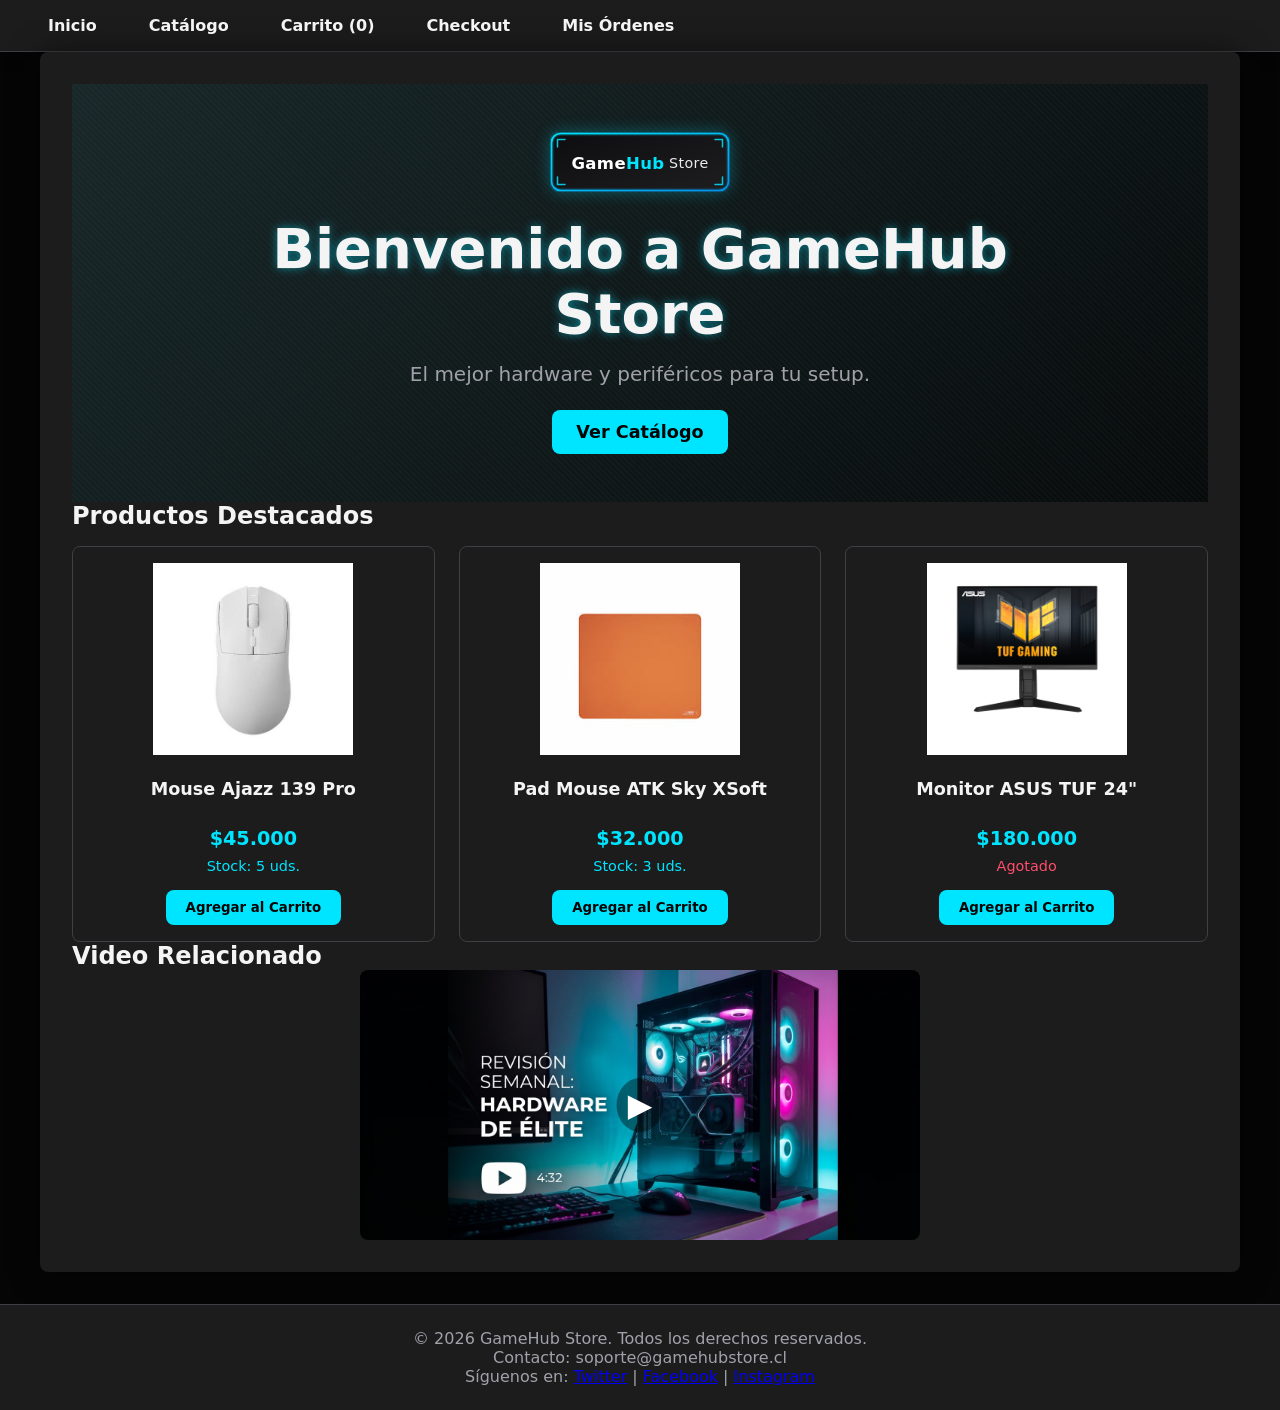
<file: index.html>
<!DOCTYPE html>
<html lang="es">
<head>
    <meta charset="UTF-8">
    <meta name="viewport" content="width=device-width, initial-scale=1.0">
    <title>Inicio - GameHub Store</title>
    <!-- Vinculamos la hoja de estilos externa -->
    <link rel="stylesheet" href="style.css">
</head>
<body>
    <!-- Encabezado con navegación común requerida -->
    <header>
        <nav>
            <ul>
                <li><a href="index.html">Inicio</a></li>
                <li><a href="catalogo.html">Catálogo</a></li>
                <li><a href="carrito.html">Carrito <span id="contador-carrito">(0)</span></a></li>
                <li><a href="checkout.html">Checkout</a></li>
                <li><a href="ordenes.html">Mis Órdenes</a></li>
            </ul>
        </nav>
    </header>

    <!-- Contenido principal -->
    <main>
        <!-- Banner principal -->
        <section class="hero section">
            <div class="hero-content">
                <img src="images/logo.svg" alt="Logo de GameHub Store" class="hero-logo">
                <h1>Bienvenido a GameHub Store</h1>
                <p>El mejor hardware y periféricos para tu setup.</p>
                <button class="boton-primario" onclick="location.href='catalogo.html'">Ver Catálogo</button>
            </div>
        </section>

        <!-- Sección de productos destacados -->
        <section id="productos-destacados">
            <h2>Productos Destacados</h2>
            <div id="contenedor-destacados" class="productos-destacados-grid">
                <!-- Producto 1 -->
                <article class="tarjeta-producto">
                    <div class="product-image-wrapper">
                        <img src="images/mouse-ajazz.jpg" alt="Mouse Ajazz 139 Pro" loading="lazy">
                    </div>
                    <div class="info-tarjeta">
                        <h3>Mouse Ajazz 139 Pro</h3>
                        <p class="precio">$45.000</p>
                        <p class="stock stock-ok">Stock: 5 uds.</p>
                        <button class="boton-primario" onclick="agregarAlCarritoInicio(1)">Agregar al Carrito</button>
                    </div>
                </article>
                <!-- Producto 2 -->
                <article class="tarjeta-producto">
                    <div class="product-image-wrapper">
                        <img src="images/Pad Mouse ATK Sky XSoft.jpg" alt="Pad Mouse ATK Sky XSoft" loading="lazy">
                    </div>
                    <div class="info-tarjeta">
                        <h3>Pad Mouse ATK Sky XSoft</h3>
                        <p class="precio">$32.000</p>
                        <p class="stock stock-ok">Stock: 3 uds.</p>
                        <button class="boton-primario" onclick="agregarAlCarritoInicio(2)">Agregar al Carrito</button>
                    </div>
                </article>
                <!-- Producto 3 -->
                <article class="tarjeta-producto">
                    <div class="product-image-wrapper">
                        <img src="images/Monitor ASUS TUF 24.jpg" alt="Monitor ASUS TUF 24" loading="lazy">
                    </div>
                    <div class="info-tarjeta">
                        <h3>Monitor ASUS TUF 24"</h3>
                        <p class="precio">$180.000</p>
                        <p class="stock stock-nulo">Agotado</p>
                        <button class="boton-primario" onclick="agregarAlCarritoInicio(3)" disabled>Agregar al Carrito</button>
                    </div>
                </article>
            </div>
        </section>

        <!-- Sección de video tecnológico -->
        <section class="video-promocional">
            <h2>Video Relacionado</h2>
            <div class="video-wrapper" id="video-promo" onclick="location.href='https://youtu.be/dQw4w9WgXcQ'">
                <!-- Miniatura (lazy‑load) -->
                <img src="images/yt-thumbnail.jpg"
                     alt="Vista previa del video tecnológico"
                     class="video-thumb"
                     loading="lazy">
                <!-- Botón de play superpuesto -->
                <button class="play-btn" aria-label="Reproducir video">
                    ▶️
                </button>
            </div>
        </section>
    </main>

    <!-- Footer informativo -->
    <footer>
        <p>&copy; 2026 GameHub Store. Todos los derechos reservados.</p>
        <p>Contacto: soporte@gamehubstore.cl</p>
        <p>Síguenos en: <a href="https://twitter.com/gamehubstore" target="_blank">Twitter</a> | <a href="https://facebook.com/gamehubstore" target="_blank">Facebook</a> | <a href="https://instagram.com/gamehubstore" target="_blank">Instagram</a></p>
    </footer>
    <script>
        // Base product data for featured products (mirroring catalogo.js)
        const baseProductos = [
            { id: 1, nombre: "Mouse Ajazz 139 Pro", categoria: "perifericos", marca: "ajazz", precio: 45000, stock: 5, imagen: "images/mouse-ajazz.jpg" },
            { id: 2, nombre: "Pad Mouse ATK Sky XSoft", categoria: "perifericos", marca: "atk", precio: 32000, stock: 3, imagen: "images/Pad Mouse ATK Sky XSoft.jpg" },
            { id: 3, nombre: "Monitor ASUS TUF 24\"", categoria: "monitores", marca: "asus", precio: 180000, stock: 0, imagen: "images/Monitor ASUS TUF 24.jpg" }
        ];

        // Carrito compartido entre páginas
        let carritoLocal = JSON.parse(localStorage.getItem('gamehub_carrito')) || [];

        function agregarAlCarritoInicio(idProducto) {
            const producto = baseProductos.find(p => p.id === idProducto);
            if (!producto) return;
            const itemEnCarrito = carritoLocal.find(item => item.id === idProducto);

            if (itemEnCarrito) {
                if (itemEnCarrito.cantidad < producto.stock) {
                    itemEnCarrito.cantidad++;
                } else {
                    alert("No hay más stock disponible para este producto.");
                    return;
                }
            } else {
                carritoLocal.push({
                    id: producto.id,
                    nombre: producto.nombre,
                    precio: producto.precio,
                    cantidad: 1,
                    stockMaximo: producto.stock,
                    imagen: producto.imagen
                });
            }

            localStorage.setItem('gamehub_carrito', JSON.stringify(carritoLocal));
            actualizarContadorCarrito();
            alert(`${producto.nombre} agregado al carrito.`);
        }

        function actualizarContadorCarrito() {
            const totalItems = carritoLocal.reduce((acc, item) => acc + item.cantidad, 0);
            document.getElementById('contador-carrito').textContent = `(${totalItems})`;
        }

        // Initialize cart count on load
        document.addEventListener('DOMContentLoaded', actualizarContadorCarrito);
    </script>
</body>
</html>
</file>
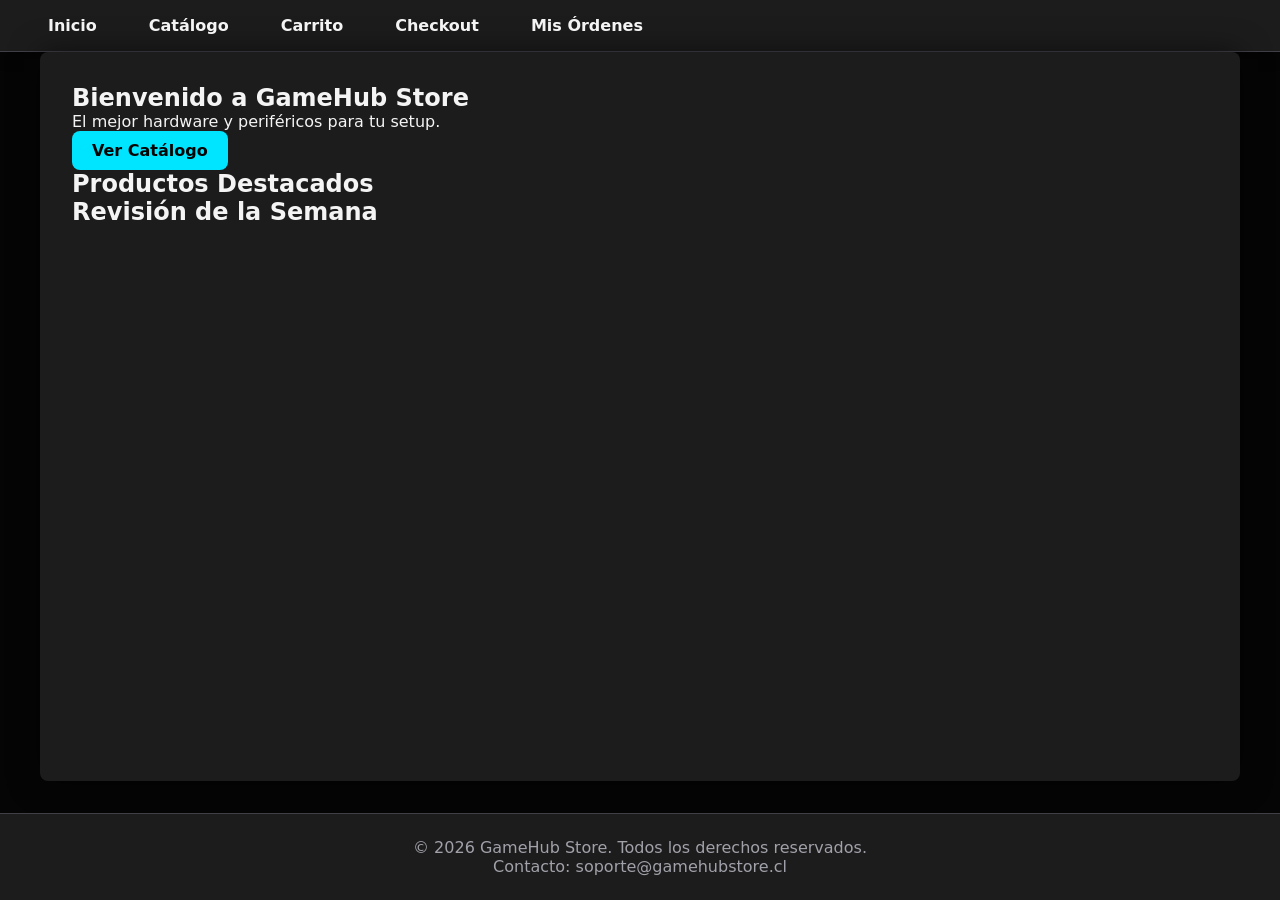
<file: aura.html>
<!DOCTYPE html>
<html lang="es">
<head>
    <meta charset="UTF-8">
    <meta name="viewport" content="width=device-width, initial-scale=1.0">
    <title>Inicio - GameHub Store</title>
    <!-- Vinculamos la hoja de estilos externa -->
    <link rel="stylesheet" href="style.css">
</head>
<body>
    <!-- Encabezado con navegación común requerida -->
    <header>
        <nav>
            <ul>
                <li><a href="index.html">Inicio</a></li>
                <li><a href="catalogo.html">Catálogo</a></li>
                <li><a href="carrito.html">Carrito</a></li>
                <li><a href="checkout.html">Checkout</a></li>
                <li><a href="ordenes.html">Mis Órdenes</a></li>
            </ul>
        </nav>
    </header>

    <!-- Contenido principal -->
    <main>
        <!-- Banner principal -->
        <section class="hero">
            <h1>Bienvenido a GameHub Store</h1>
            <p>El mejor hardware y periféricos para tu setup.</p>
            <a href="catalogo.html" class="boton-primario">Ver Catálogo</a>
        </section>

        <!-- Sección de productos destacados (Aquí inyectaremos datos con JS luego) -->
        <section id="productos-destacados">
            <h2>Productos Destacados</h2>
            <div id="contenedor-destacados">
                <!-- El JS de EP1 llenará esto para evitar listas a mano -->
            </div>
        </section>

        <!-- Sección con video embebido requerido en EP1 -->
        <section class="video-promocional">
            <h2>Revisión de la Semana</h2>
            <!-- Ejemplo de video de YouTube (puedes cambiar el enlace) -->
            <iframe width="560" height="315" src="https://www.youtube.com/embed/dQw4w9WgXcQ" title="Video Promocional" frameborder="0" allowfullscreen></iframe>
        </section>
    </main>

    <!-- Footer informativo -->
    <footer>
        <p>&copy; 2026 GameHub Store. Todos los derechos reservados.</p>
        <p>Contacto: soporte@gamehubstore.cl</p>
    </footer>
</body>
</html>
</file>
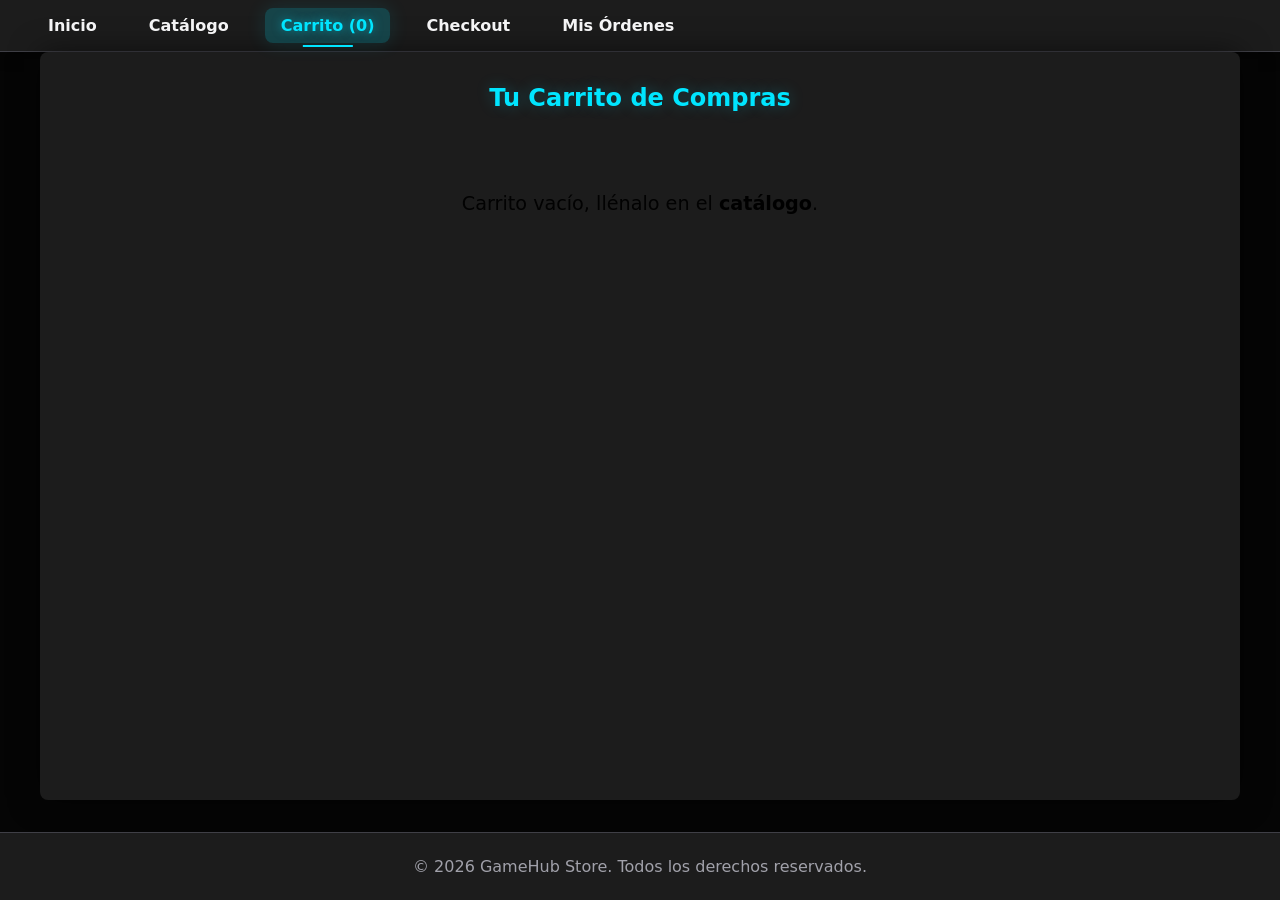
<file: carrito.html>
<!DOCTYPE html>
<html lang="es">
<head>
    <meta charset="UTF-8">
    <meta name="viewport" content="width=device-width, initial-scale=1.0">
    <title>Carrito - GameHub Store</title>
    <link rel="stylesheet" href="style.css">
</head>
<body>
    <header>
        <nav>
            <ul>
                <li><a href="index.html">Inicio</a></li>
                <li><a href="catalogo.html">Catálogo</a></li>
                <li><a href="carrito.html" class="activo">Carrito <span id="contador-carrito">(0)</span></a></li>
                <li><a href="checkout.html">Checkout</a></li>
                <li><a href="ordenes.html">Mis Órdenes</a></li>
            </ul>
        </nav>
    </header>

    <main class="contenedor-principal">
        <section class="seccion-carrito">
            <h1>Tu Carrito de Compras</h1>

            <!-- Mensaje de carrito vacío -->
            <div id="mensaje-vacio" class="mensaje-vacio-texto">
                Carrito vacío, llénalo en el <a href="catalogo.html">catálogo</a>.
            </div>

            <!-- Contenedor donde carrito.js inyecta las líneas del carrito -->
            <div id="contenedor-productos-carrito"></div>

            <!-- Resumen y Totales -->
            <aside id="resumen-carrito" class="oculto">
                <h2>Resumen de la Orden</h2>
                <div class="bloque-cupon">
                    <label for="input-cupon">Código de Descuento:</label>
                    <input type="text" id="input-cupon" placeholder="Ej: SETUP2026">
                    <button id="btn-aplicar-cupon" class="boton-secundario">Aplicar</button>
                    <p id="mensaje-cupon" class="mensaje-error"></p>
                </div>

                <div class="totales">
                    <p>Subtotal: $<span id="txt-subtotal">0</span></p>
                    <p>Descuento: -$<span id="txt-descuento">0</span></p>
                    <h3>Total: $<span id="txt-total">0</span></h3>
                </div>

                <div class="acciones-carrito">
                    <button id="btn-vaciar" class="boton-peligro">Vaciar Carrito</button>
                    <a href="checkout.html" class="boton-primario">Ir a Pagar</a>
                </div>
            </aside>
        </section>
    </main>

    <footer>
        <p>&copy; 2026 GameHub Store. Todos los derechos reservados.</p>
    </footer>

    <script src="carrito.js"></script>
</body>
</html>
</file>
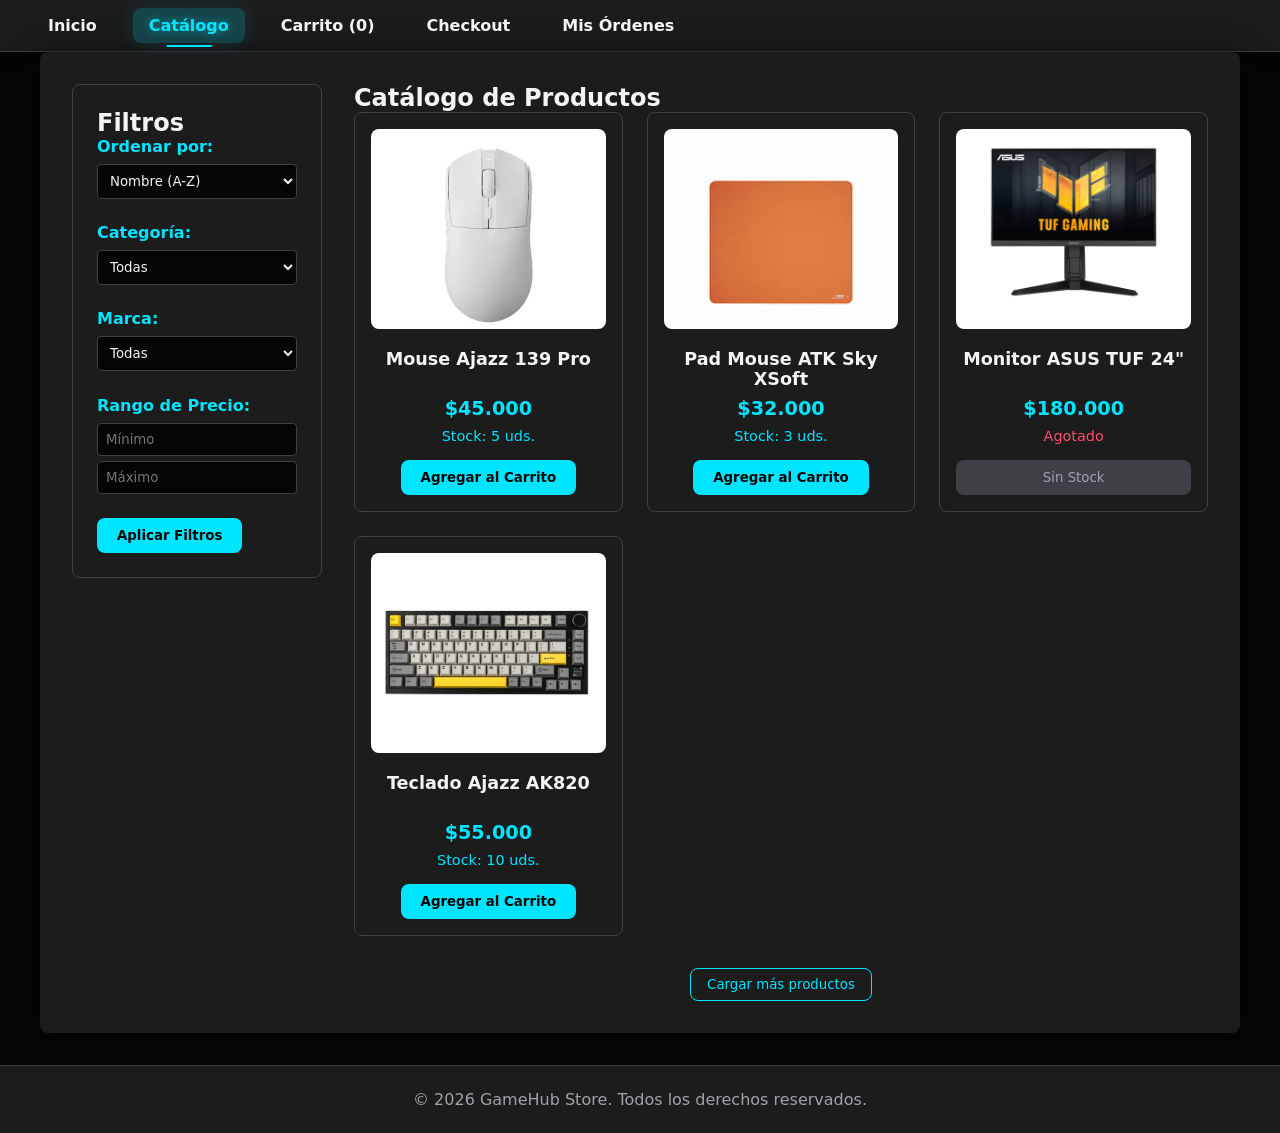
<file: catalogo.html>
<!DOCTYPE html>
<html lang="es">
<head>
    <meta charset="UTF-8">
    <meta name="viewport" content="width=device-width, initial-scale=1.0">
    <title>Catálogo - GameHub Store</title>
    <link rel="stylesheet" href="style.css">
</head>
<body>
    <header>
        <nav>
            <ul>
                <li><a href="index.html">Inicio</a></li>
                <li><a href="catalogo.html" class="activo">Catálogo</a></li>
                <li><a href="carrito.html">Carrito <span id="contador-carrito">(0)</span></a></li>
                <li><a href="checkout.html">Checkout</a></li>
                <li><a href="ordenes.html">Mis Órdenes</a></li>
            </ul>
        </nav>
    </header>

    <main class="contenedor-principal layout-catalogo">
        <!-- Barra lateral de Filtros y Orden -->
        <aside class="panel-filtros">
            <h2>Filtros</h2>
            
            <div class="grupo-filtro">
                <label for="ordenar-por">Ordenar por:</label>
                <select id="ordenar-por">
                    <option value="nombre-asc">Nombre (A-Z)</option>
                    <option value="nombre-desc">Nombre (Z-A)</option>
                    <option value="precio-asc">Precio (Menor a Mayor)</option>
                    <option value="precio-desc">Precio (Mayor a Menor)</option>
                </select>
            </div>

            <div class="grupo-filtro">
                <label for="filtro-categoria">Categoría:</label>
                <select id="filtro-categoria">
                    <option value="todas">Todas</option>
                    <option value="perifericos">Periféricos</option>
                    <option value="componentes">Componentes</option>
                    <option value="monitores">Monitores</option>
                </select>
            </div>

            <div class="grupo-filtro">
                <label for="filtro-marca">Marca:</label>
                <select id="filtro-marca">
                    <option value="todas">Todas</option>
                    <option value="ajazz">Ajazz</option>
                    <option value="atk">ATK</option>
                    <option value="asus">ASUS</option>
                </select>
            </div>

            <div class="grupo-filtro">
                <label>Rango de Precio:</label>
                <input type="number" id="precio-min" placeholder="Mínimo" min="0">
                <input type="number" id="precio-max" placeholder="Máximo" min="0">
                <p id="error-precio" class="mensaje-error oculto">El mínimo no puede ser mayor al máximo.</p>
            </div>

            <button id="btn-aplicar-filtros" class="boton-primario">Aplicar Filtros</button>
        </aside>

        <!-- Grilla de Productos -->
        <section class="seccion-productos">
            <h1>Catálogo de Productos</h1>
            <div id="grilla-catalogo" class="grilla-productos">
                <!-- JS inyectará los productos aquí -->
            </div>
            
            <!-- Botón de carga incremental -->
            <div class="contenedor-cargar-mas">
                <button id="btn-cargar-mas" class="boton-secundario oculto">Cargar más productos</button>
            </div>
        </section>
    </main>

    <footer>
        <p>&copy; 2026 GameHub Store. Todos los derechos reservados.</p>
    </footer>

    <script src="catalogo.js"></script>
</body>
</html>
</file>
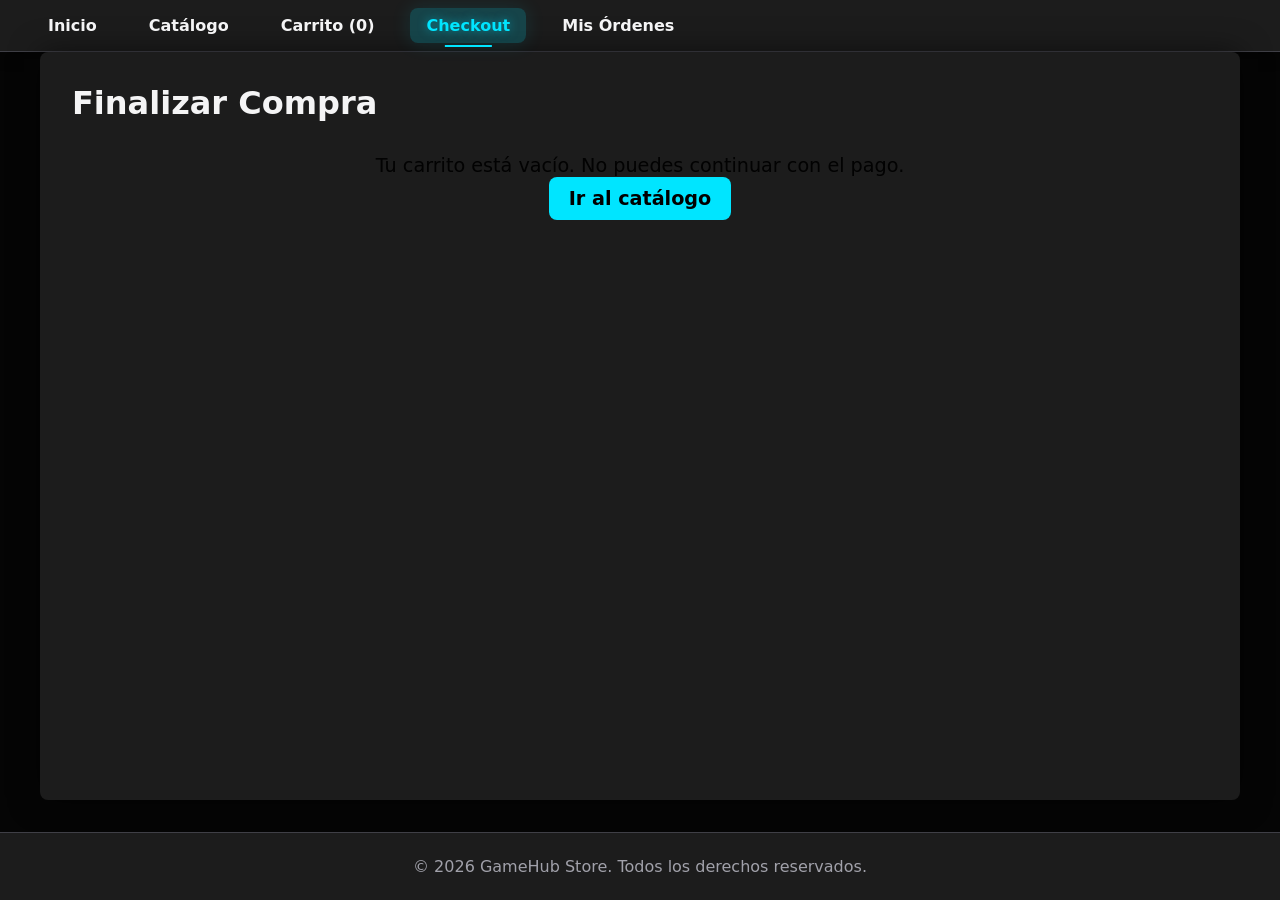
<file: checkout.html>
<!DOCTYPE html>
<html lang="es">
<head>
    <meta charset="UTF-8">
    <meta name="viewport" content="width=device-width, initial-scale=1.0">
    <title>Checkout - GameHub Store</title>
    <link rel="stylesheet" href="style.css">
</head>
<body>
    <header>
        <nav>
            <ul>
                <li><a href="index.html">Inicio</a></li>
                <li><a href="catalogo.html">Catálogo</a></li>
                <li><a href="carrito.html">Carrito <span id="contador-carrito">(0)</span></a></li>
                <li><a href="checkout.html" class="activo">Checkout</a></li>
                <li><a href="ordenes.html">Mis Órdenes</a></li>
            </ul>
        </nav>
    </header>

    <main class="contenedor-principal">
        <h1>Finalizar Compra</h1>

        <!-- Bloquea el avance si no hay productos en el carrito -->
        <section id="aviso-carrito-vacio" class="mensaje-vacio-texto oculto">
            <p>Tu carrito está vacío. No puedes continuar con el pago.</p>
            <a href="catalogo.html" class="boton-primario">Ir al catálogo</a>
        </section>

        <div id="contenido-checkout" class="seccion-checkout">
            <form id="form-checkout" novalidate>
                <fieldset>
                    <legend>Datos de despacho</legend>

                    <div class="campo-formulario">
                        <label for="input-nombre">Nombre completo</label>
                        <input type="text" id="input-nombre" name="nombre" autocomplete="name" placeholder="Ej: Juan Pérez">
                        <p class="mensaje-error oculto" id="error-nombre">Ingresa tu nombre completo (mínimo 3 caracteres).</p>
                    </div>

                    <div class="campo-formulario">
                        <label for="input-correo">Correo electrónico</label>
                        <input type="email" id="input-correo" name="correo" autocomplete="email" placeholder="Ej: juan@correo.cl">
                        <p class="mensaje-error oculto" id="error-correo">Ingresa un correo con formato válido.</p>
                    </div>

                    <div class="campo-formulario">
                        <label for="input-telefono">Teléfono</label>
                        <input type="tel" id="input-telefono" name="telefono" autocomplete="tel" placeholder="Ej: 912345678" maxlength="9">
                        <p class="texto-ayuda">9 dígitos, sin el +56.</p>
                        <p class="mensaje-error oculto" id="error-telefono">El teléfono debe tener 9 dígitos numéricos.</p>
                    </div>

                    <div class="campo-formulario">
                        <label for="input-region">Región</label>
                        <select id="input-region" name="region" autocomplete="address-level1">
                            <option value="">Selecciona una región</option>
                        </select>
                        <p class="mensaje-error oculto" id="error-region">Selecciona una región.</p>
                    </div>

                    <div class="campo-formulario">
                        <label for="input-comuna">Comuna</label>
                        <select id="input-comuna" name="comuna" autocomplete="address-level2" disabled>
                            <option value="">Primero selecciona una región</option>
                        </select>
                        <p class="mensaje-error oculto" id="error-comuna">Selecciona una comuna válida para esa región.</p>
                    </div>

                    <div class="campo-formulario">
                        <label for="input-direccion">Dirección</label>
                        <input type="text" id="input-direccion" name="direccion" autocomplete="street-address" placeholder="Calle, número, depto (opcional)">
                        <p class="texto-ayuda">Incluye calle, número y referencias si es necesario.</p>
                        <p class="mensaje-error oculto" id="error-direccion">Ingresa una dirección válida (mínimo 5 caracteres).</p>
                    </div>
                </fieldset>

                <fieldset>
                    <legend>Método de pago (simulado)</legend>
                    <div class="opciones-pago">
                        <label class="opcion-pago">
                            <input type="radio" name="pago" value="tarjeta">
                            Tarjeta de crédito / débito
                        </label>
                        <label class="opcion-pago">
                            <input type="radio" name="pago" value="transferencia">
                            Transferencia bancaria
                        </label>
                        <label class="opcion-pago">
                            <input type="radio" name="pago" value="contraentrega">
                            Pago contra-entrega
                        </label>
                    </div>
                    <p class="mensaje-error oculto" id="error-pago">Selecciona un método de pago.</p>
                </fieldset>

                <button type="submit" class="boton-primario">Confirmar Compra</button>
            </form>

            <aside id="resumen-checkout">
                <h2>Resumen de la Orden</h2>
                <div id="lineas-resumen-checkout"></div>
                <div class="totales">
                    <p>Subtotal: $<span id="checkout-subtotal">0</span></p>
                    <p>Descuento: -$<span id="checkout-descuento">0</span></p>
                    <h3>Total: $<span id="checkout-total">0</span></h3>
                </div>
            </aside>
        </div>

        <!-- Confirmación simulada tras un envío válido -->
        <section id="confirmacion-orden" class="oculto">
            <h2>¡Compra confirmada!</h2>
            <p>Tu número de orden es <strong id="numero-orden"></strong>.</p>
            <p>Te enviaremos el detalle a <strong id="correo-confirmacion"></strong>.</p>
            <a href="ordenes.html" class="boton-primario">Ver mis órdenes</a>
        </section>
    </main>

    <footer>
        <p>&copy; 2026 GameHub Store. Todos los derechos reservados.</p>
    </footer>

    <script src="checkout.js"></script>
</body>
</html>
</file>
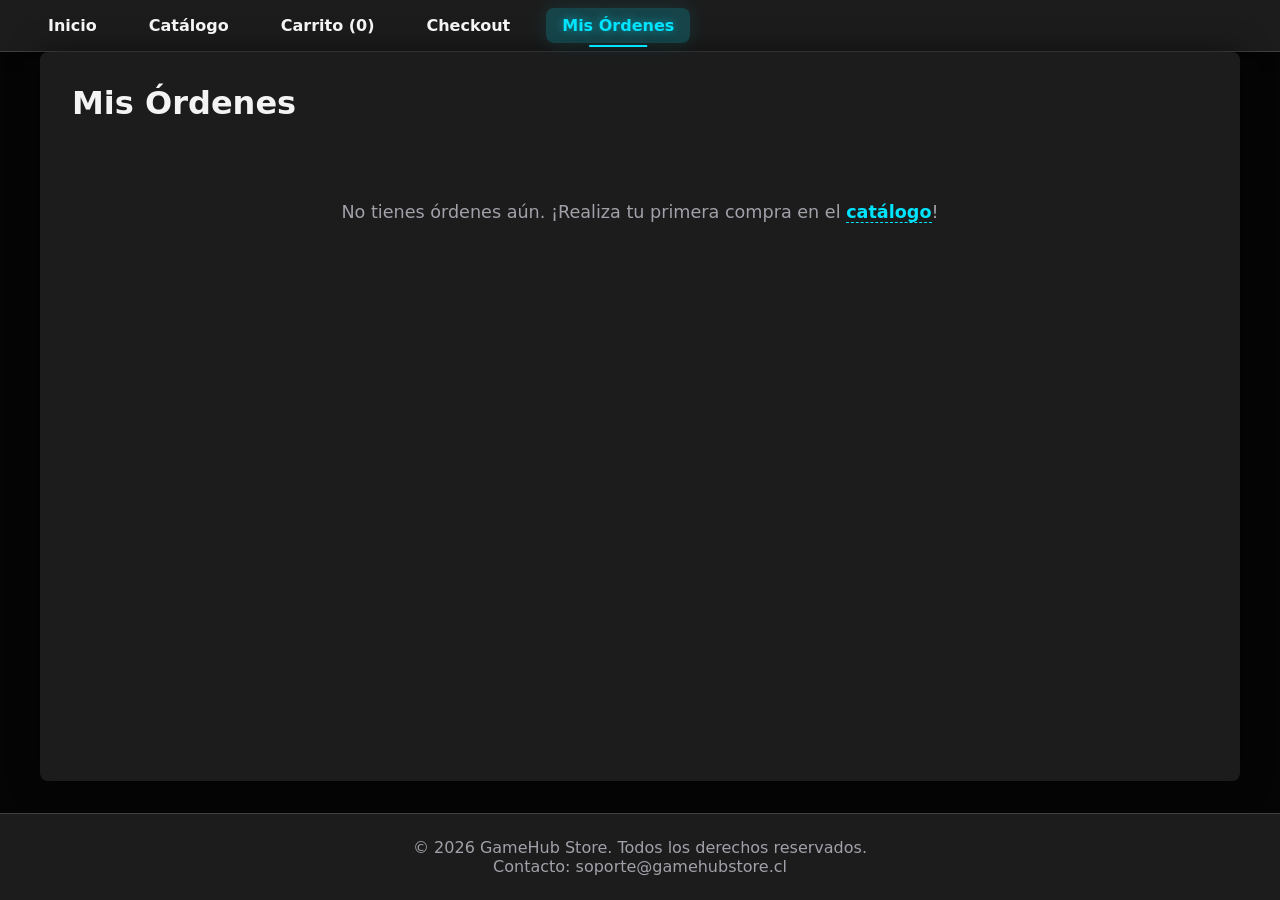
<file: ordenes.html>
<!DOCTYPE html>
<html lang="es">
<head>
    <meta charset="UTF-8">
    <meta name="viewport" content="width=device-width, initial-scale=1.0">
    <title>Mis Órdenes - GameHub Store</title>
    <link rel="stylesheet" href="style.css">
</head>
<body>
    <header>
        <nav>
            <ul>
                <li><a href="index.html">Inicio</a></li>
                <li><a href="catalogo.html">Catálogo</a></li>
                <li><a href="carrito.html">Carrito <span id="contador-carrito">(0)</span></a></li>
                <li><a href="checkout.html">Checkout</a></li>
                <li><a href="ordenes.html" class="activo">Mis Órdenes</a></li>
            </ul>
        </nav>
    </header>

    <main class="contenedor-principal">
        <h1>Mis Órdenes</h1>
        <section id="ordenes-section" class="ordenes-section">
            <!-- Aquí se inyectarán las órdenes con JS (simulado) -->
            <div id="mensaje-vacio-ordenes" class="mensaje-vacio-ordenes">
                No tienes órdenes aún. ¡Realiza tu primera compra en el <a href="catalogo.html">catálogo</a>!
            </div>
            <table id="tabla-ordenes">
                <thead>
                    <tr>
                        <th>Número de Orden</th>
                        <th>Fecha</th>
                        <th>Total</th>
                        <th>Estado</th>
                    </tr>
                </thead>
                <tbody>
                    <!-- Filas se insertarán dinámicamente -->
                </tbody>
            </table>
        </section>
    </main>

    <footer>
        <p>&copy; 2026 GameHub Store. Todos los derechos reservados.</p>
        <p>Contacto: soporte@gamehubstore.cl</p>
    </footer>

    <script>
        // Simulación de órdenes guardadas en localStorage (clave: gamehub_ordenes)
        const ordenes = JSON.parse(localStorage.getItem('gamehub_ordenes')) || [];

        const mensajeVacio = document.getElementById('mensaje-vacio-ordenes');
        const tablaOrdenes = document.getElementById('tabla-ordenes');
        const tbody = tablaOrdenes.querySelector('tbody');

        if (ordenes.length === 0) {
            mensajeVacio.style.display = 'block';
            tablaOrdenes.classList.add('oculto');
        } else {
            mensajeVacio.style.display = 'none';
            tablaOrdenes.classList.remove('oculto');

            ordenes.forEach(orden => {
                const fila = document.createElement('tr');
                fila.innerHTML = `
                    <td>${orden.numero}</td>
                    <td>${orden.fecha}</td>
                    <td>$${orden.total.toLocaleString('es-CL')}</td>
                    <td>${orden.estado}</td>
                `;
                tbody.appendChild(fila);
            });
        }

        // Actualizar contador del carrito en el nav (reutilizando lógica de carrito.js)
        const carrito = JSON.parse(localStorage.getItem('gamehub_carrito')) || [];
        const totalItems = carrito.reduce((acc, item) => acc + item.cantidad, 0);
        const contadorCarritoMenu = document.getElementById('contador-carrito');
        if (contadorCarritoMenu) {
            contadorCarritoMenu.textContent = `(${totalItems})`;
        }
    </script>
</body>
</html>
</file>
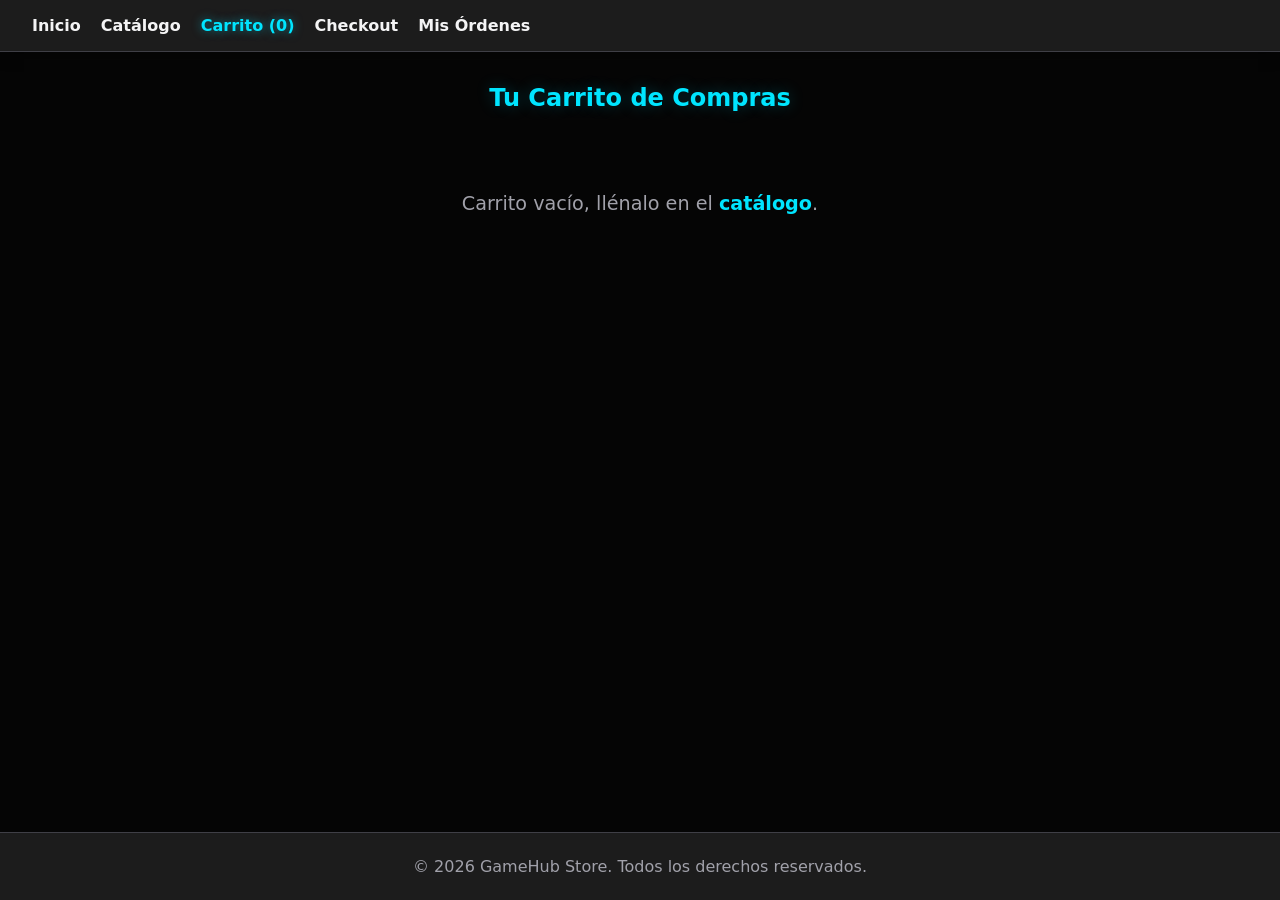
<file: Lukas/carrito.html>
<!DOCTYPE html>
<html lang="es">
<head>
    <meta charset="UTF-8">
    <meta name="viewport" content="width=device-width, initial-scale=1.0">
    <title>Carrito - GameHub Store</title>
    <link rel="stylesheet" href="style.css">
</head>
<body>
    <header>
        <nav>
            <ul>
                <li><a href="index.html">Inicio</a></li>
                <li><a href="catalogo.html">Catálogo</a></li>
                <li><a href="carrito.html" class="activo">Carrito <span id="contador-carrito">(0)</span></a></li>
                <li><a href="checkout.html">Checkout</a></li>
                <li><a href="ordenes.html">Mis Órdenes</a></li>
            </ul>
        </nav>
    </header>

    <main class="contenedor-principal">
        <section class="seccion-carrito">
            <h1>Tu Carrito de Compras</h1>

            <!-- Mensaje de carrito vacío -->
            <div id="mensaje-vacio" class="mensaje-vacio-texto">
                Carrito vacío, llénalo en el <a href="catalogo.html">catálogo</a>.
            </div>

            <!-- Contenedor donde carrito.js inyecta las líneas del carrito -->
            <div id="contenedor-productos-carrito"></div>

            <!-- Resumen y Totales -->
            <aside id="resumen-carrito" class="oculto">
                <h2>Resumen de la Orden</h2>
                <div class="bloque-cupon">
                    <label for="input-cupon">Código de Descuento:</label>
                    <input type="text" id="input-cupon" placeholder="Ej: SETUP2026">
                    <button id="btn-aplicar-cupon" class="boton-secundario">Aplicar</button>
                    <p id="mensaje-cupon" class="mensaje-error"></p>
                </div>

                <div class="totales">
                    <p>Subtotal: $<span id="txt-subtotal">0</span></p>
                    <p>Descuento: -$<span id="txt-descuento">0</span></p>
                    <h3>Total: $<span id="txt-total">0</span></h3>
                </div>

                <div class="acciones-carrito">
                    <button id="btn-vaciar" class="boton-peligro">Vaciar Carrito</button>
                    <a href="checkout.html" class="boton-primario">Ir a Pagar</a>
                </div>
            </aside>
        </section>
    </main>

    <footer>
        <p>&copy; 2026 GameHub Store. Todos los derechos reservados.</p>
    </footer>

    <script src="carrito.js"></script>
</body>
</html>
</file>
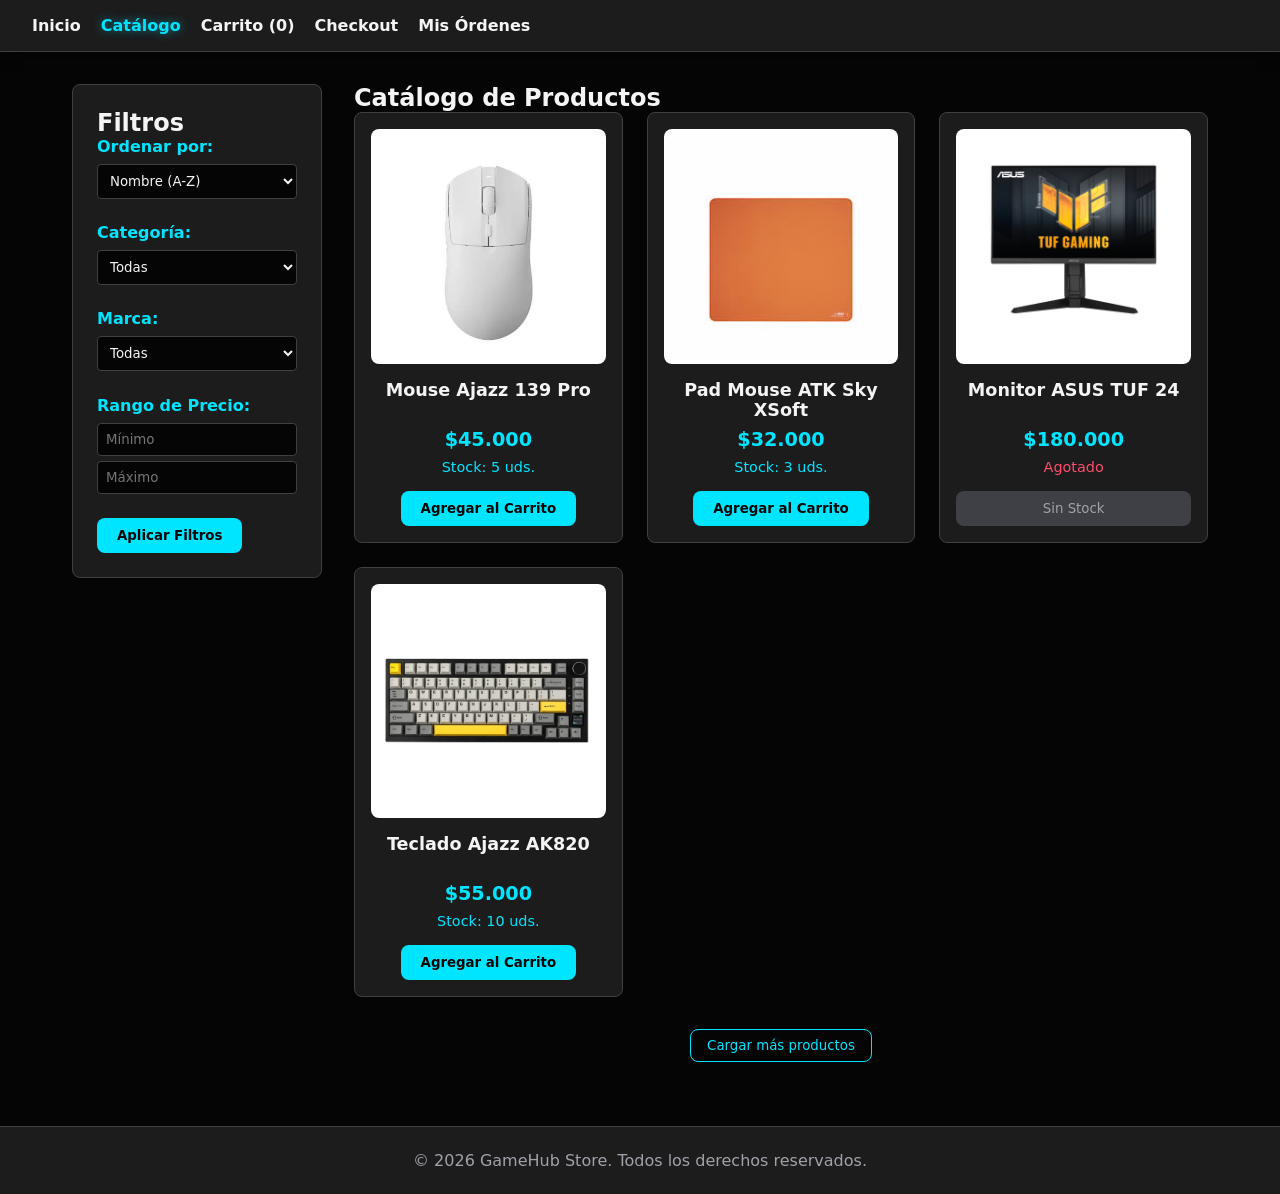
<file: Lukas/catalogo.html>
<!DOCTYPE html>
<html lang="es">
<head>
    <meta charset="UTF-8">
    <meta name="viewport" content="width=device-width, initial-scale=1.0">
    <title>Catálogo - GameHub Store</title>
    <link rel="stylesheet" href="style.css">
</head>
<body>
    <header>
        <nav>
            <ul>
                <li><a href="index.html">Inicio</a></li>
                <li><a href="catalogo.html" class="activo">Catálogo</a></li>
                <li><a href="carrito.html">Carrito <span id="contador-carrito">(0)</span></a></li>
                <li><a href="checkout.html">Checkout</a></li>
                <li><a href="ordenes.html">Mis Órdenes</a></li>
            </ul>
        </nav>
    </header>

    <main class="contenedor-principal layout-catalogo">
        <!-- Barra lateral de Filtros y Orden -->
        <aside class="panel-filtros">
            <h2>Filtros</h2>
            
            <div class="grupo-filtro">
                <label for="ordenar-por">Ordenar por:</label>
                <select id="ordenar-por">
                    <option value="nombre-asc">Nombre (A-Z)</option>
                    <option value="nombre-desc">Nombre (Z-A)</option>
                    <option value="precio-asc">Precio (Menor a Mayor)</option>
                    <option value="precio-desc">Precio (Mayor a Menor)</option>
                </select>
            </div>

            <div class="grupo-filtro">
                <label for="filtro-categoria">Categoría:</label>
                <select id="filtro-categoria">
                    <option value="todas">Todas</option>
                    <option value="perifericos">Periféricos</option>
                    <option value="procesadores">Procesadores</option>
                    <option value="componentes">Componentes</option>
                    <option value="consolas">Consolas</option>
                    <option value="monitores">Monitores</option>
                </select>
            </div>

            <div class="grupo-filtro">
                <label for="filtro-marca">Marca:</label>
                <select id="filtro-marca">
                    <option value="todas">Todas</option>
                    <option value="ajazz">Ajazz</option>
                    <option value="atk">ATK</option>
                    <option value="asus">ASUS</option>
                    <option value="amd">AMD</option>
                </select>
            </div>

            <div class="grupo-filtro">
                <label>Rango de Precio:</label>
                <input type="number" id="precio-min" placeholder="Mínimo" min="0">
                <input type="number" id="precio-max" placeholder="Máximo" min="0">
                <p id="error-precio" class="mensaje-error oculto">El mínimo no puede ser mayor al máximo.</p>
            </div>

            <button id="btn-aplicar-filtros" class="boton-primario">Aplicar Filtros</button>
        </aside>

        <!-- Grilla de Productos -->
        <section class="seccion-productos">
            <h1>Catálogo de Productos</h1>
            <div id="grilla-catalogo" class="grilla-productos">
                <!-- JS inyectará los productos aquí -->
            </div>
            
            <!-- Botón de carga incremental -->
            <div class="contenedor-cargar-mas">
                <button id="btn-cargar-mas" class="boton-secundario oculto">Cargar más productos</button>
            </div>
        </section>
    </main>

    <footer>
        <p>&copy; 2026 GameHub Store. Todos los derechos reservados.</p>
    </footer>

    <script src="catalogo.js"></script>
</body>
</html>
</file>
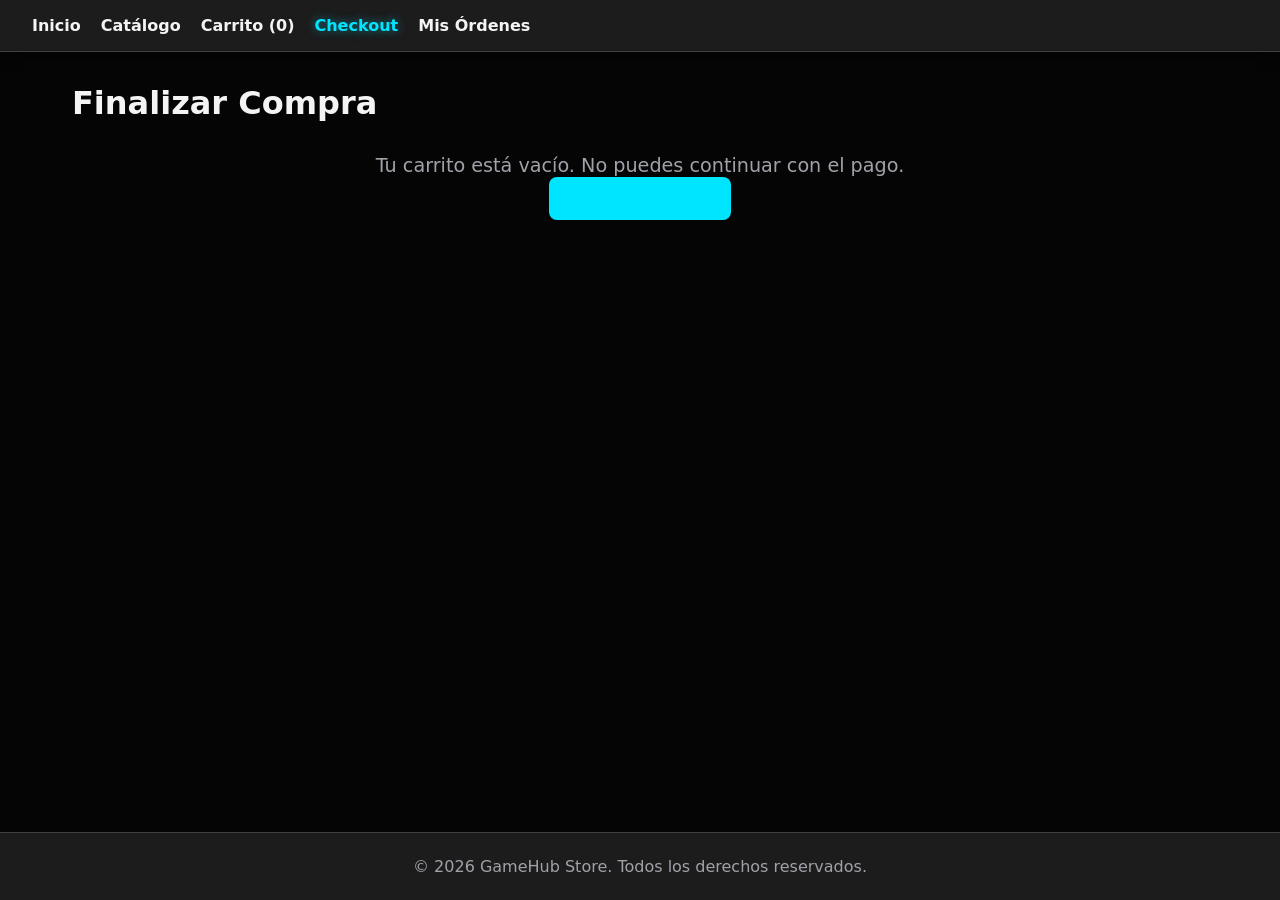
<file: Lukas/checkout.html>
<!DOCTYPE html>
<html lang="es">
<head>
    <meta charset="UTF-8">
    <meta name="viewport" content="width=device-width, initial-scale=1.0">
    <title>Checkout - GameHub Store</title>
    <link rel="stylesheet" href="style.css">
</head>
<body>
    <header>
        <nav>
            <ul>
                <li><a href="index.html">Inicio</a></li>
                <li><a href="catalogo.html">Catálogo</a></li>
                <li><a href="carrito.html">Carrito <span id="contador-carrito">(0)</span></a></li>
                <li><a href="checkout.html" class="activo">Checkout</a></li>
                <li><a href="ordenes.html">Mis Órdenes</a></li>
            </ul>
        </nav>
    </header>

    <main class="contenedor-principal">
        <h1>Finalizar Compra</h1>

        <!-- Bloquea el avance si no hay productos en el carrito -->
        <section id="aviso-carrito-vacio" class="mensaje-vacio-texto oculto">
            <p>Tu carrito está vacío. No puedes continuar con el pago.</p>
            <a href="catalogo.html" class="boton-primario">Ir al catálogo</a>
        </section>

        <div id="contenido-checkout" class="seccion-checkout">
            <form id="form-checkout" novalidate>
                <fieldset>
                    <legend>Datos de despacho</legend>

                    <div class="campo-formulario">
                        <label for="input-nombre">Nombre completo</label>
                        <input type="text" id="input-nombre" name="nombre" autocomplete="name" placeholder="Ej: Juan Pérez">
                        <p class="mensaje-error oculto" id="error-nombre">Ingresa tu nombre completo (mínimo 3 caracteres).</p>
                    </div>

                    <div class="campo-formulario">
                        <label for="input-correo">Correo electrónico</label>
                        <input type="email" id="input-correo" name="correo" autocomplete="email" placeholder="Ej: juan@correo.cl">
                        <p class="mensaje-error oculto" id="error-correo">Ingresa un correo con formato válido.</p>
                    </div>

                    <div class="campo-formulario">
                        <label for="input-telefono">Teléfono</label>
                        <input type="tel" id="input-telefono" name="telefono" autocomplete="tel" placeholder="Ej: 912345678" maxlength="9">
                        <p class="texto-ayuda">9 dígitos, sin el +56.</p>
                        <p class="mensaje-error oculto" id="error-telefono">El teléfono debe tener 9 dígitos numéricos.</p>
                    </div>

                    <div class="campo-formulario">
                        <label for="input-region">Región</label>
                        <select id="input-region" name="region" autocomplete="address-level1">
                            <option value="">Selecciona una región</option>
                        </select>
                        <p class="mensaje-error oculto" id="error-region">Selecciona una región.</p>
                    </div>

                    <div class="campo-formulario">
                        <label for="input-comuna">Comuna</label>
                        <select id="input-comuna" name="comuna" autocomplete="address-level2" disabled>
                            <option value="">Primero selecciona una región</option>
                        </select>
                        <p class="mensaje-error oculto" id="error-comuna">Selecciona una comuna válida para esa región.</p>
                    </div>

                    <div class="campo-formulario">
                        <label for="input-direccion">Dirección</label>
                        <input type="text" id="input-direccion" name="direccion" autocomplete="street-address" placeholder="Calle, número, depto (opcional)">
                        <p class="texto-ayuda">Incluye calle, número y referencias si es necesario.</p>
                        <p class="mensaje-error oculto" id="error-direccion">Ingresa una dirección válida (mínimo 5 caracteres).</p>
                    </div>
                </fieldset>

                <fieldset>
                    <legend>Método de pago (simulado)</legend>
                    <div class="opciones-pago">
                        <label class="opcion-pago">
                            <input type="radio" name="pago" value="tarjeta">
                            Tarjeta de crédito / débito
                        </label>
                        <label class="opcion-pago">
                            <input type="radio" name="pago" value="transferencia">
                            Transferencia bancaria
                        </label>
                        <label class="opcion-pago">
                            <input type="radio" name="pago" value="contraentrega">
                            Pago contra-entrega
                        </label>
                    </div>
                    <p class="mensaje-error oculto" id="error-pago">Selecciona un método de pago.</p>
                </fieldset>

                <button type="submit" class="boton-primario">Confirmar Compra</button>
            </form>

            <aside id="resumen-checkout">
                <h2>Resumen de la Orden</h2>
                <div id="lineas-resumen-checkout"></div>
                <div class="totales">
                    <p>Subtotal: $<span id="checkout-subtotal">0</span></p>
                    <p>Descuento: -$<span id="checkout-descuento">0</span></p>
                    <h3>Total: $<span id="checkout-total">0</span></h3>
                </div>
            </aside>
        </div>

        <!-- Confirmación simulada tras un envío válido -->
        <section id="confirmacion-orden" class="oculto">
            <h2>¡Compra confirmada!</h2>
            <p>Tu número de orden es <strong id="numero-orden"></strong>.</p>
            <p>Te enviaremos el detalle a <strong id="correo-confirmacion"></strong>.</p>
            <a href="ordenes.html" class="boton-primario">Ver mis órdenes</a>
        </section>
    </main>

    <footer>
        <p>&copy; 2026 GameHub Store. Todos los derechos reservados.</p>
    </footer>

    <script src="checkout.js"></script>
</body>
</html>
</file>
<file: style.css>
/* =========================================================
   PALETA FUTURISTA / MINIMALISTA
   ========================================================= */
:root {
    --color-fondo: #050505;
    --color-superficie: #1C1C1C;
    --color-superficie-hover: #242424;
    --color-borde: #3F3F46;

    --color-primario: #00E5FF;
    --color-acento: #00E5FF;

    --color-texto: #F4F4F5;
    --color-texto-secundario: #A1A1AA;

    --color-error: #FF4D6D;

    --radio-borde: 8px;
    --fuente-principal: system-ui, -apple-system, BlinkMacSystemFont, "Segoe UI", sans-serif;

    --sombra-cian: 0 0 20px rgba(0, 229, 255, 0.12);
    --sombra-cian-fuerte: 0 0 25px rgba(0, 229, 255, 0.25);

    /* Espaciado */
    --space-1: 8px;
    --space-2: 16px;
    --space-3: 24px;
    --space-4: 32px;
    --space-5: 48px;
}


/* =========================================================
   ESTILOS BASE
   ========================================================= */

* {
    margin: 0;
    padding: 0;
    box-sizing: border-box;
    font-family: var(--fuente-principal);
}

body {
    background-color: var(--color-fondo);
    color: var(--color-texto);

    display: flex;
    flex-direction: column;

    min-height: 100vh;
}


/* =========================================================
   CONTENIDO PRINCIPAL
   ========================================================= */

main {
    flex: 1;
    background-color: var(--color-superficie);
    border-radius: var(--radio-borde);
    padding: var(--space-4);
    max-width: 1200px;
    margin: 0 auto;
    width: 100%;
    box-shadow: 0 0 30px rgba(0, 0, 0, 0.5);
}


/* =========================================================
   NAVEGACIÓN
   ========================================================= */

header {
    background-color: var(--color-superficie);

    padding: 1rem 2rem;

    border-bottom: 1px solid var(--color-borde);

    box-shadow: 0 2px 15px rgba(0, 0, 0, 0.4);
}

nav ul {
    list-style: none;

    display: flex;
    gap: 20px;
    align-items: center;
    height: 100%;
}

nav a {
    color: var(--color-texto);

    text-decoration: none;
    font-weight: 600;
    padding: 8px 16px;
    border-radius: var(--radio-borde);
    transition: all 0.3s ease;
    position: relative;
}

nav a:hover {
    color: var(--color-acento);
    background-color: rgba(0, 229, 255, 0.1);
    text-shadow: 0 0 8px rgba(0, 229, 255, 0.3);
    transform: translateY(-2px);
}

nav a.activo {
    color: var(--color-acento);
    background-color: rgba(0, 229, 255, 0.2);
    text-shadow: 0 0 10px rgba(0, 229, 255, 0.5);
    box-shadow: var(--sombra-cian);
}

nav a.activo::after {
    content: '';
    position: absolute;
    bottom: -4px;
    left: 50%;
    transform: translateX(-50%);
    width: 0;
    height: 2px;
    background-color: var(--color-acento);
    transition: width 0.3s ease;
}

nav a:hover::after,
nav a.activo::after {
    width: 40%;
}


/* =========================================================
   LOGO HERO
   ========================================================= */

.hero-logo {
    max-height: 60px;
    width: auto;
    display: block;
    margin: 0 auto 1.5rem;
    filter: drop-shadow(0 0 8px rgba(0, 229, 255, 0.3));
    transition: transform 0.3s ease, filter 0.3s ease;
}

.hero-logo:hover {
    transform: scale(1.05);
    filter: drop-shadow(0 0 12px rgba(0, 229, 255, 0.5));
}

/* =========================================================
   BOTONES
   ========================================================= */

.boton-primario {
    background-color: var(--color-primario);

    color: #050505;

    border: none;
    border-radius: var(--radio-borde);

    cursor: pointer;

    font-weight: 700;

    padding: 10px 20px;

    text-align: center;
    display: inline-block;

    text-decoration: none;

    transition:
        transform 0.2s ease,
        box-shadow 0.2s ease,
        filter 0.2s ease;
}

.boton-primario:hover {
    filter: brightness(1.1);

    transform: translateY(-2px);

    box-shadow: var(--sombra-cian-fuerte);
}


.boton-secundario {
    background-color: transparent;

    color: var(--color-acento);

    border: 1px solid var(--color-acento);

    padding: 8px 16px;

    border-radius: var(--radio-borde);

    cursor: pointer;

    transition:
        background-color 0.2s ease,
        box-shadow 0.2s ease;
}

.boton-secundario:hover {
    background-color: rgba(0, 229, 255, 0.08);

    box-shadow: var(--sombra-cian);
}


.boton-peligro {
    background-color:  #e5dbdd;

    color: #000000;

    padding: 8px 16px;

    border: none;

    border-radius: var(--radio-borde);

    cursor: pointer;

    font-weight: bold;
}

.boton-peligro:hover {
    filter: brightness(1.1);
}


/* =========================================================
   MENSAJES
   ========================================================= */

.mensaje-error {
    color: var(--color-error);

    font-size: 0.9rem;

    margin-top: 5px;
}
.mensaje-exito {
        color: var(--color-acento);
        font-size: 0.9rem;
        margin-top: 5px;
    }
    
.oculto {
    display: none !important;
}


/* =========================================================
   CARRITO
   ========================================================= */

.seccion-carrito {
    display: grid;

    grid-template-columns: 2fr 1fr;

    gap: 2rem;
}

.seccion-carrito > h1 {
    grid-column: 1 / -1;

    text-align: center;

    margin-bottom: 1rem;

    color: var(--color-acento);

    text-shadow: 0 0 15px rgba(0, 229, 255, 0.25);
}


.mensaje-vacio-texto {
    grid-column: 1 / -1;

    text-align: center;

    font-size: 1.2rem;

    margin-top: 2rem;

    color: #020202;
}

.mensaje-vacio-texto a {
    color: #000000;

    text-decoration: none;

    font-weight: bold;
}

.mensaje-vacio-texto a:hover {
    text-decoration: underline;
}


/* =========================================================
   LÍNEA DEL CARRITO
   ========================================================= */

.linea-carrito {
    display: grid;

    grid-template-columns: 80px 2fr 1fr 1fr auto;

    gap: 1.5rem;

    align-items: center;

    background-color: var(--color-superficie);

    padding: 1.5rem;

    margin-bottom: 1.5rem;

    border-radius: var(--radio-borde);

    border: 1px solid var(--color-borde);

    transition:
        box-shadow 0.3s ease,
        border-color 0.3s ease,
        transform 0.2s ease;
}

.linea-carrito:hover {
    border-color: var(--color-acento);

    box-shadow: var(--sombra-cian);

    transform: translateX(5px);
}


.linea-carrito img {
    width: 80px;
    height: 80px;

    object-fit: cover;

    border-radius: var(--radio-borde);

    background-color: var(--color-fondo);

    border: 1px solid var(--color-borde);
}


.info-producto h3 {
    font-size: 1.15rem;

    margin-bottom: 0.5rem;

    color: var(--color-texto);
}

.info-producto p {
    color: var(--color-texto-secundario);

    font-size: 0.95rem;
}


/* =========================================================
   CONTROL DE CANTIDAD
   ========================================================= */

.control-cantidad {
    display: flex;

    flex-direction: column;

    align-items: center;
}

.control-cantidad label {
    font-size: 0.85rem;

    margin-bottom: 0.3rem;

    color: var(--color-acento);
}

.control-cantidad input {
    width: 65px;

    padding: 8px;

    background-color: var(--color-fondo);

    color: var(--color-texto);

    border: 1px solid var(--color-borde);

    border-radius: 4px;

    text-align: center;

    font-weight: bold;

    transition: border-color 0.2s ease;
}

.control-cantidad input:focus {
    outline: none;

    border-color: var(--color-acento);

    box-shadow: 0 0 8px rgba(0, 229, 255, 0.15);
}


.stock-disponible {
    font-size: 0.75rem;

    color: var(--color-texto-secundario);

    margin-top: 5px;
}


/* =========================================================
   SUBTOTAL
   ========================================================= */

.subtotal-linea p {
    font-size: 1.25rem;

    font-weight: bold;

    color: var(--color-acento);

    text-align: right;
}


/* =========================================================
   BOTÓN QUITAR
   ========================================================= */

.btn-quitar {
    width: 40px;
    height: 40px;

    border-radius: 50%;

    display: flex;

    justify-content: center;
    align-items: center;

    font-size: 1.2rem;

    transition:
        transform 0.2s ease,
        box-shadow 0.2s ease;
}

.btn-quitar:hover {
    transform: scale(1.1);

    box-shadow: 0 0 15px rgba(255, 77, 109, 0.25);
}


/* =========================================================
   RESUMEN DEL CARRITO
   ========================================================= */

#resumen-carrito {
    background-color: var(--color-superficie);

    padding: 1.5rem;

    border-radius: var(--radio-borde);

    border: 1px solid var(--color-borde);

    height: fit-content;
}


.bloque-cupon {
    margin: 1.5rem 0;
}

.bloque-cupon input {
    width: 100%;

    padding: 8px;

    margin: 8px 0;

    background-color: var(--color-fondo);

    color: var(--color-texto);

    border: 1px solid var(--color-borde);

    border-radius: 4px;
}

.bloque-cupon input:focus {
    outline: none;

    border-color: var(--color-acento);
}


.totales {
    margin-bottom: 1.5rem;

    border-top: 1px solid var(--color-borde);

    padding-top: 1rem;
}

.totales h3 {
    color: var(--color-acento);

    margin-top: 10px;

    font-size: 1.5rem;
}


.acciones-carrito {
    display: flex;

    flex-direction: column;

    gap: 10px;
}


/* =========================================================
   CATÁLOGO
   ========================================================= */

.layout-catalogo {
    display: grid;

    grid-template-columns: 250px 1fr;

    gap: 2rem;

    align-items: start;
}


.panel-filtros {
    background-color: var(--color-superficie);

    padding: 1.5rem;

    border-radius: var(--radio-borde);

    border: 1px solid var(--color-borde);
}


.grupo-filtro {
    margin-bottom: 1.2rem;

    display: flex;

    flex-direction: column;
}

.grupo-filtro label {
    margin-bottom: 0.5rem;

    font-weight: bold;

    color: var(--color-acento);
}

.grupo-filtro select,
.grupo-filtro input {
    padding: 8px;

    background-color: var(--color-fondo);

    color: var(--color-texto);

    border: 1px solid var(--color-borde);

    border-radius: 4px;

    margin-bottom: 5px;
}

.grupo-filtro select:focus,
.grupo-filtro input:focus {
    outline: none;

    border-color: var(--color-acento);
}


/* =========================================================
   PRODUCTOS
   ========================================================= */

.grilla-productos {
    display: grid;

    grid-template-columns:
        repeat(auto-fill, minmax(220px, 1fr));

    gap: 1.5rem;
}


.tarjeta-producto {
    background-color: var(--color-superficie);

    border-radius: var(--radio-borde);

    padding: 1rem;

    text-align: center;

    border: 1px solid var(--color-borde);

    transition:
        transform 0.25s ease,
        border-color 0.25s ease,
        box-shadow 0.25s ease;
}

.tarjeta-producto:hover {
    transform: translateY(-5px);

    border-color: var(--color-acento);

    box-shadow: var(--sombra-cian);
}


.tarjeta-producto img {
    width: 100%;

    height: 200px;

    object-fit: cover;

    border-radius: var(--radio-borde);

    margin-bottom: 1rem;
}


.info-tarjeta h3 {
    font-size: 1.1rem;

    margin-bottom: 0.5rem;

    height: 40px;
}


.precio {
    font-size: 1.2rem;

    font-weight: bold;

    color: var(--color-acento);

    margin-bottom: 0.5rem;
}


.stock-ok {
    color: var(--color-acento);

    font-size: 0.9rem;

    margin-bottom: 1rem;
}

.stock-nulo {
    color: var(--color-error);

    font-size: 0.9rem;

    margin-bottom: 1rem;
}


.boton-deshabilitado {
    background-color: var(--color-borde);

    color: var(--color-texto-secundario);

    padding: 10px;

    border: none;

    border-radius: var(--radio-borde);

    cursor: not-allowed;

    width: 100%;
}


.contenedor-cargar-mas {
    text-align: center;

    margin-top: 2rem;
}


/* =========================================================
   FOOTER
   ========================================================= */

footer {
    text-align: center;

    padding: 1.5rem;

    background-color: var(--color-superficie);

    border-top: 1px solid var(--color-borde);

    margin-top: 2rem;

    width: 100%;

    color: var(--color-texto-secundario);
}


/* =========================================================
   CHECKOUT
   ========================================================= */

.seccion-checkout {
    display: grid;

    grid-template-columns: 2fr 1fr;

    gap: 2rem;

    align-items: start;

    margin-top: 1.5rem;
}


.seccion-checkout fieldset {
    border: 1px solid var(--color-borde);

    border-radius: var(--radio-borde);

    background-color: var(--color-superficie);

    padding: 1.5rem;

    margin-bottom: 1.5rem;
}


.seccion-checkout legend {
    color: var(--color-acento);

    font-weight: bold;

    padding: 0 0.5rem;
}


.campo-formulario {
    margin-bottom: 1.2rem;

    display: flex;

    flex-direction: column;
}


.campo-formulario label {
    margin-bottom: 0.4rem;

    font-weight: bold;
}


.campo-formulario input,
.campo-formulario select {
    padding: 10px;

    background-color: var(--color-fondo);

    color: var(--color-texto);

    border: 1px solid var(--color-borde);

    border-radius: 4px;
}


.campo-formulario input:focus,
.campo-formulario select:focus {
    outline: none;

    border-color: var(--color-acento);

    box-shadow: 0 0 8px rgba(0, 229, 255, 0.12);
}


.campo-formulario .campo-invalido {
    border-color: var(--color-error);
}


.texto-ayuda {
    font-size: 0.8rem;

    color: var(--color-texto-secundario);

    margin-top: 4px;
}


/* =========================================================
   MÉTODOS DE PAGO
   ========================================================= */

.opciones-pago {
    display: flex;

    flex-direction: column;

    gap: 0.75rem;
}


.opcion-pago {
    display: flex;

    align-items: center;

    gap: 0.6rem;

    font-weight: normal;

    cursor: pointer;
}


/* =========================================================
   RESUMEN CHECKOUT
   ========================================================= */

#resumen-checkout {
    background-color: var(--color-superficie);

    padding: 1.5rem;

    border-radius: var(--radio-borde);

    border: 1px solid var(--color-borde);

    height: fit-content;

    position: sticky;

    top: 1rem;
}


.linea-resumen {
    padding: 0.5rem 0;

    border-bottom: 1px solid var(--color-borde);

    font-size: 0.95rem;
}


/* =========================================================
   CONFIRMACIÓN
   ========================================================= */

#confirmacion-orden {
    text-align: center;

    background-color: var(--color-superficie);

    padding: 3rem 2rem;

    border-radius: var(--radio-borde);

    border: 1px solid var(--color-borde);

    margin-top: 1.5rem;

    box-shadow: var(--sombra-cian);
}


#confirmacion-orden h2 {
    color: var(--color-acento);

    margin-bottom: 1rem;

    text-shadow: 0 0 15px rgba(0, 229, 255, 0.3);
}


#confirmacion-orden p {
    margin-bottom: 1.5rem;

    color: var(--color-texto-secundario);
}


/* =========================================================
   ÓRDENES
   ========================================================= */

.ordenes-section {
    margin: 2rem 0;
}

.ordenes-section h1 {
    color: var(--color-acento);
    text-shadow: 0 0 15px rgba(0, 229, 255, 0.3);
    margin-bottom: 1.5rem;
    text-align: center;
}

#tabla-ordenes {
    width: 100%;
    border-collapse: separate;
    border-spacing: 0;
    margin-top: 1rem;
    background-color: var(--color-superficie);
    border-radius: var(--radio-borde);
    overflow: hidden;
    border: 1px solid var(--color-borde);
    box-shadow: 0 0 15px rgba(0, 0, 0, 0.3);
}

#tabla-ordenes th,
#tabla-ordenes td {
    padding: 1rem 1.5rem;
    text-align: left;
    border-bottom: 1px solid var(--color-borde);
}

#tabla-ordenes th {
    background-color: var(--color-fondo);
    color: var(--color-acento);
    font-weight: 600;
    text-transform: uppercase;
    font-size: 0.9rem;
    letter-spacing: 0.5px;
    border-bottom: 2px solid var(--color-acento);
}

#tabla-ordenes tbody tr {
    transition: background-color 0.25s ease, transform 0.2s ease;
}

#tabla-ordenes tbody tr:hover {
    background-color: rgba(0, 229, 255, 0.05);
    transform: translateX(5px);
}

#tabla-ordenes tbody tr:last-child td {
    border-bottom: none;
}

#tabla-ordenes td {
    color: var(--color-texto);
}

#tabla-ordenes td:nth-child(4) {
    /* Estado column */
    text-transform: capitalize;
    font-weight: 500;
}

.estado-pendiente {
    color: #FFB74D;
}

.estado-procesando {
    color: var(--color-acento);
}

.estado-enviado {
    color: #4CAF50;
}

.estado-entregado {
    color: #8BC34A;
}

.estado-cancelado {
    color: var(--color-error);
}

.mensaje-vacio-ordenes {
    text-align: center;
    padding: 3rem;
    color: var(--color-texto-secundario);
    font-size: 1.1rem;
}

.mensaje-vacio-ordenes a {
    color: var(--color-acento);
    text-decoration: none;
    font-weight: bold;
    border-bottom: 1px dashed var(--color-acento);
}

.mensaje-vacio-ordenes a:hover {
    text-decoration: underline;
    text-shadow: 0 0 8px rgba(0, 229, 255, 0.3);
}

/* Animación sutil para las filas de la tabla */
@keyframes fadeInUp {
    from {
        opacity: 0;
        transform: translateY(20px);
    }
    to {
        opacity: 1;
        transform: translateY(0);
    }
}

/* =========================================================
   RESPONSIVIDAD
   ========================================================= */

@media (max-width: 768px) {

    .seccion-carrito,
    .layout-catalogo,
    .seccion-checkout {
        grid-template-columns: 1fr;
    }


    .linea-carrito {
        grid-template-columns: 80px 1fr auto;

        grid-template-rows:
            auto
            auto
            auto;

        gap: 1rem;
    }


    .info-producto {
        grid-column: 2;

        grid-row: 1;
    }


    .btn-quitar {
        grid-column: 3;

        grid-row: 1;
    }


    .control-cantidad {
        grid-column: 1 / -1;

        grid-row: 2;

        flex-direction: row;

        justify-content: space-between;

        background-color: var(--color-fondo);

        padding: 10px;

        border-radius: var(--radio-borde);
    }


    .control-cantidad label {
        margin: 0;
    }


    .stock-disponible {
        margin: 0;
    }


    .subtotal-linea {
        grid-column: 1 / -1;

        grid-row: 3;

        text-align: center;

        border-top: 1px dashed var(--color-borde);

        padding-top: 10px;
    }


    .subtotal-linea p {
        text-align: center;
    }
}

/* =========================================================
   VIDEO PROMOCIONAL – miniaturita + botón play
   ========================================================= */
.video-promocional .video-wrapper {
    position: relative;
    width: 100%;
    max-width: 560px;          /* mismo ancho que el iframe original */
    margin: 0 auto;
    border-radius: var(--radio-borde);
    overflow: hidden;
    background-color: var(--color-superficie);
}

.video-promocional .video-thumb {
    width: 100%;
    height: auto;
    display: block;
}

/* Botón de reproducción centrado */
.video-promocional .play-btn {
    position: absolute;
    top: 50%;
    left: 50%;
    transform: translate(-50%, -50%);
    background: rgba(0, 0, 0, 0.4);
    border: none;
    color: #fff;
    font-size: 2rem;
    padding: 0.5rem 0.7rem;
    border-radius: 50%;
    cursor: pointer;
    transition: background 0.2s ease, transform 0.2s ease;
}
.video-promocional .play-btn:hover {
    background: rgba(0, 0, 0, 0.6);
    transform: translate(-50%, -50%) scale(1.1);
}

/* Cuando el iframe está activo, ocultamos miniatura + botón */
.video-promocional .video-wrapper.loaded .video-thumb,
.video-promocional .video-wrapper.loaded .play-btn {
    display: none;
}

/* =========================================================
   PRODUCTOS DESTACADOS – grid
   ========================================================= */
.productos-destacados-grid {
    display: grid;
    gap: 1.5rem;
    grid-template-columns: repeat(auto-fit, minmax(220px, 1fr));
    margin-top: 1rem;
}

/* Wrapper para imágenes de producto en destacados */
.product-image-wrapper {
    width: 100%;
    height: 200px;
    background-color: var(--color-superficie);
    display: flex;
    align-items: center;
    justify-content: center;
    border-radius: var(--radio-borde);
    margin-bottom: 1rem;
    overflow: hidden;
}
.product-image-wrapper img {
    max-width: 100%;
    max-height: 100%;
    object-fit: contain;
    border-radius: calc(var(--radio-borde) - 2px);
}

/* =========================================================
   HERO SECTION
   ========================================================= */
.hero.section {
    background: linear-gradient(135deg, rgba(0,229,255,0.05), rgba(5,5,5,0.8));
    padding: var(--space-5) 0;
    text-align: center;
    position: relative;
    overflow: hidden;
}
.hero.section::before {
    content: '';
    position: absolute;
    top: -50%;
    left: -50%;
    width: 200%;
    height: 200%;
    background: repeating-linear-gradient(
      45deg,
      transparent,
      transparent 2px,
      rgba(0,229,255,0.03) 2px,
      rgba(0,229,255,0.03) 4px
    );
    animation: move 6s linear infinite;
    z-index: 0;
}
@keyframes move {
    0% { transform: translate(0,0); }
    100% { transform: translate(-50%,-50%); }
}
.hero-content {
    position: relative;
    z-index: 1;
    max-width: 800px;
    margin: 0 auto;
}
.hero-content h1 {
    font-size: clamp(2rem, 5vw, 3.5rem);
    margin-bottom: var(--space-2);
    text-shadow: 0 0 10px rgba(0,229,255,0.5);
}
.hero-content p {
    font-size: clamp(1rem, 2.5vw, 1.25rem);
    margin-bottom: var(--space-3);
    color: var(--color-texto-secundario);
    max-width: 600px;
    margin-left: auto;
    margin-right: auto;
}
.hero-content .boton-primario {
    padding: 0.75rem 1.5rem;
    font-size: 1.1rem;
}
</file>
<file: Lukas/style.css>
/* =========================================================
   PALETA FUTURISTA / MINIMALISTA
   ========================================================= */
:root {
    --color-fondo: #050505;
    --color-superficie: #1C1C1C;
    --color-superficie-hover: #242424;
    --color-borde: #3F3F46;

    --color-primario: #00E5FF;
    --color-acento: #00E5FF;

    --color-texto: #F4F4F5;
    --color-texto-secundario: #A1A1AA;

    --color-error: #FF4D6D;

    --radio-borde: 8px;
    --fuente-principal: system-ui, -apple-system, BlinkMacSystemFont, "Segoe UI", sans-serif;

    --sombra-cian: 0 0 20px rgba(0, 229, 255, 0.12);
    --sombra-cian-fuerte: 0 0 25px rgba(0, 229, 255, 0.274);
}


/* =========================================================
   ESTILOS BASE
   ========================================================= */

* {
    margin: 0;
    padding: 0;
    box-sizing: border-box;
    font-family: var(--fuente-principal);
}

body {
    background-color: var(--color-fondo);
    color: var(--color-texto);

    display: flex;
    flex-direction: column;

    min-height: 100vh;
}


/* =========================================================
   CONTENIDO PRINCIPAL
   ========================================================= */

main {
    flex: 1;

    padding: 2rem;
    max-width: 1200px;

    margin: 0 auto;
    width: 100%;
}


/* =========================================================
   NAVEGACIÓN
   ========================================================= */

header {
    background-color: var(--color-superficie);

    padding: 1rem 2rem;

    border-bottom: 1px solid var(--color-borde);

    box-shadow: 0 2px 15px rgba(0, 0, 0, 0.4);
}

nav ul {
    list-style: none;

    display: flex;
    gap: 20px;
}

nav a {
    color: var(--color-texto);

    text-decoration: none;
    font-weight: bold;

    transition: color 0.25s ease;
}

nav a:hover,
nav a.activo {
    color: var(--color-acento);

    text-shadow: 0 0 10px rgba(0, 229, 255, 0.5);
}


/* =========================================================
   BOTONES
   ========================================================= */

.boton-primario {
    background-color: var(--color-primario);

    color: #050505;

    border: none;
    border-radius: var(--radio-borde);

    cursor: pointer;

    font-weight: 700;

    padding: 10px 20px;

    text-align: center;
    display: inline-block;

    text-decoration: none;

    transition:
        transform 0.2s ease,
        box-shadow 0.2s ease,
        filter 0.2s ease;
}

.boton-primario:hover {
    filter: brightness(1.1);

    transform: translateY(-2px);

    box-shadow: var(--sombra-cian-fuerte);
}


.boton-secundario {
    background-color: transparent;

    color: var(--color-acento);

    border: 1px solid var(--color-acento);

    padding: 8px 16px;

    border-radius: var(--radio-borde);

    cursor: pointer;

    transition:
        background-color 0.2s ease,
        box-shadow 0.2s ease;
}

.boton-secundario:hover {
    background-color: rgba(0, 229, 255, 0.08);

    box-shadow: var(--sombra-cian);
}


.boton-peligro {
    background-color:  #e5dbdd;

    color: #000000;

    padding: 8px 16px;

    border: none;

    border-radius: var(--radio-borde);

    cursor: pointer;

    font-weight: bold;
}

.boton-peligro:hover {
    filter: brightness(1.1);
}


/* =========================================================
   MENSAJES
   ========================================================= */

.mensaje-error {
    color: var(--color-error);

    font-size: 0.9rem;

    margin-top: 5px;
}

.oculto {
    display: none !important;
}


/* =========================================================
   CARRITO
   ========================================================= */

.seccion-carrito {
    display: grid;

    grid-template-columns: 2fr 1fr;

    gap: 2rem;
}

.seccion-carrito > h1 {
    grid-column: 1 / -1;

    text-align: center;

    margin-bottom: 1rem;

    color: var(--color-acento);

    text-shadow: 0 0 15px rgba(0, 229, 255, 0.25);
}


.mensaje-vacio-texto {
    grid-column: 1 / -1;

    text-align: center;

    font-size: 1.2rem;

    margin-top: 2rem;

    color: var(--color-texto-secundario);
}

.mensaje-vacio-texto a {
    color: var(--color-acento);

    text-decoration: none;

    font-weight: bold;
}

.mensaje-vacio-texto a:hover {
    text-decoration: underline;
}


/* =========================================================
   LÍNEA DEL CARRITO
   ========================================================= */

.linea-carrito {
    display: grid;

    grid-template-columns: 80px 2fr 1fr 1fr auto;

    gap: 1.5rem;

    align-items: center;

    background-color: var(--color-superficie);

    padding: 1.5rem;

    margin-bottom: 1.5rem;

    border-radius: var(--radio-borde);

    border: 1px solid var(--color-borde);

    transition:
        box-shadow 0.3s ease,
        border-color 0.3s ease,
        transform 0.2s ease;
}

.linea-carrito:hover {
    border-color: var(--color-acento);

    box-shadow: var(--sombra-cian);

    transform: translateX(5px);
}


.linea-carrito img {
    width: 80px;
    height: 80px;

    object-fit: cover;

    border-radius: var(--radio-borde);

    background-color: var(--color-fondo);

    border: 1px solid var(--color-borde);
}


.info-producto h3 {
    font-size: 1.15rem;

    margin-bottom: 0.5rem;

    color: var(--color-texto);
}

.info-producto p {
    color: var(--color-texto-secundario);

    font-size: 0.95rem;
}


/* =========================================================
   CONTROL DE CANTIDAD
   ========================================================= */

.control-cantidad {
    display: flex;

    flex-direction: column;

    align-items: center;
}

.control-cantidad label {
    font-size: 0.85rem;

    margin-bottom: 0.3rem;

    color: var(--color-acento);
}

.control-cantidad input {
    width: 65px;

    padding: 8px;

    background-color: var(--color-fondo);

    color: var(--color-texto);

    border: 1px solid var(--color-borde);

    border-radius: 4px;

    text-align: center;

    font-weight: bold;

    transition: border-color 0.2s ease;
}

.control-cantidad input:focus {
    outline: none;

    border-color: var(--color-acento);

    box-shadow: 0 0 8px rgba(0, 229, 255, 0.15);
}


.stock-disponible {
    font-size: 0.75rem;

    color: var(--color-texto-secundario);

    margin-top: 5px;
}


/* =========================================================
   SUBTOTAL
   ========================================================= */

.subtotal-linea p {
    font-size: 1.25rem;

    font-weight: bold;

    color: var(--color-acento);

    text-align: right;
}


/* =========================================================
   BOTÓN QUITAR
   ========================================================= */

.btn-quitar {
    width: 40px;
    height: 40px;

    border-radius: 50%;

    display: flex;

    justify-content: center;
    align-items: center;

    font-size: 1.2rem;

    transition:
        transform 0.2s ease,
        box-shadow 0.2s ease;
}

.btn-quitar:hover {
    transform: scale(1.1);

    box-shadow: 0 0 15px rgba(255, 77, 109, 0.25);
}


/* =========================================================
   RESUMEN DEL CARRITO
   ========================================================= */

#resumen-carrito {
    background-color: var(--color-superficie);

    padding: 1.5rem;

    border-radius: var(--radio-borde);

    border: 1px solid var(--color-borde);

    height: fit-content;
}


.bloque-cupon {
    margin: 1.5rem 0;
}

.bloque-cupon input {
    width: 100%;

    padding: 8px;

    margin: 8px 0;

    background-color: var(--color-fondo);

    color: var(--color-texto);

    border: 1px solid var(--color-borde);

    border-radius: 4px;
}

.bloque-cupon input:focus {
    outline: none;

    border-color: var(--color-acento);
}


.totales {
    margin-bottom: 1.5rem;

    border-top: 1px solid var(--color-borde);

    padding-top: 1rem;
}

.totales h3 {
    color: var(--color-acento);

    margin-top: 10px;

    font-size: 1.5rem;
}


.acciones-carrito {
    display: flex;

    flex-direction: column;

    gap: 10px;
}


/* =========================================================
   CATÁLOGO
   ========================================================= */

.layout-catalogo {
    display: grid;

    grid-template-columns: 250px 1fr;

    gap: 2rem;

    align-items: start;
}


.panel-filtros {
    background-color: var(--color-superficie);

    padding: 1.5rem;

    border-radius: var(--radio-borde);

    border: 1px solid var(--color-borde);
}


.grupo-filtro {
    margin-bottom: 1.2rem;

    display: flex;

    flex-direction: column;
}

.grupo-filtro label {
    margin-bottom: 0.5rem;

    font-weight: bold;

    color: var(--color-acento);
}

.grupo-filtro select,
.grupo-filtro input {
    padding: 8px;

    background-color: var(--color-fondo);

    color: var(--color-texto);

    border: 1px solid var(--color-borde);

    border-radius: 4px;

    margin-bottom: 5px;
}

.grupo-filtro select:focus,
.grupo-filtro input:focus {
    outline: none;

    border-color: var(--color-acento);
}


/* =========================================================
   PRODUCTOS
   ========================================================= */

.grilla-productos {
    display: grid;

    grid-template-columns:
        repeat(auto-fill, minmax(220px, 1fr));

    gap: 1.5rem;
}


.tarjeta-producto {
    background-color: var(--color-superficie);

    border-radius: var(--radio-borde);

    padding: 1rem;

    text-align: center;

    border: 1px solid var(--color-borde);

    transition:
        transform 0.25s ease,
        border-color 0.25s ease,
        box-shadow 0.25s ease;
}

.tarjeta-producto:hover {
    transform: translateY(-5px);

    border-color: var(--color-acento);

    box-shadow: var(--sombra-cian);
}


.tarjeta-producto img {
    width: 100%;

    height: 200px;

    object-fit: cover;

    border-radius: var(--radio-borde);

    margin-bottom: 1rem;
}


.info-tarjeta h3 {
    font-size: 1.1rem;

    margin-bottom: 0.5rem;

    height: 40px;
}


.precio {
    font-size: 1.2rem;

    font-weight: bold;

    color: var(--color-acento);

    margin-bottom: 0.5rem;
}


.stock-ok {
    color: var(--color-acento);

    font-size: 0.9rem;

    margin-bottom: 1rem;
}

.stock-nulo {
    color: var(--color-error);

    font-size: 0.9rem;

    margin-bottom: 1rem;
}


.boton-deshabilitado {
    background-color: var(--color-borde);

    color: var(--color-texto-secundario);

    padding: 10px;

    border: none;

    border-radius: var(--radio-borde);

    cursor: not-allowed;

    width: 100%;
}


.contenedor-cargar-mas {
    text-align: center;

    margin-top: 2rem;
}


/* =========================================================
   FOOTER
   ========================================================= */

footer {
    text-align: center;

    padding: 1.5rem;

    background-color: var(--color-superficie);

    border-top: 1px solid var(--color-borde);

    margin-top: 2rem;

    width: 100%;

    color: var(--color-texto-secundario);
}


/* =========================================================
   CHECKOUT
   ========================================================= */

.seccion-checkout {
    display: grid;

    grid-template-columns: 2fr 1fr;

    gap: 2rem;

    align-items: start;

    margin-top: 1.5rem;
}


.seccion-checkout fieldset {
    border: 1px solid var(--color-borde);

    border-radius: var(--radio-borde);

    background-color: var(--color-superficie);

    padding: 1.5rem;

    margin-bottom: 1.5rem;
}


.seccion-checkout legend {
    color: var(--color-acento);

    font-weight: bold;

    padding: 0 0.5rem;
}


.campo-formulario {
    margin-bottom: 1.2rem;

    display: flex;

    flex-direction: column;
}


.campo-formulario label {
    margin-bottom: 0.4rem;

    font-weight: bold;
}


.campo-formulario input,
.campo-formulario select {
    padding: 10px;

    background-color: var(--color-fondo);

    color: var(--color-texto);

    border: 1px solid var(--color-borde);

    border-radius: 4px;
}


.campo-formulario input:focus,
.campo-formulario select:focus {
    outline: none;

    border-color: var(--color-acento);

    box-shadow: 0 0 8px rgba(0, 229, 255, 0.12);
}


.campo-formulario .campo-invalido {
    border-color: var(--color-error);
}


.texto-ayuda {
    font-size: 0.8rem;

    color: var(--color-texto-secundario);

    margin-top: 4px;
}


/* =========================================================
   MÉTODOS DE PAGO
   ========================================================= */

.opciones-pago {
    display: flex;

    flex-direction: column;

    gap: 0.75rem;
}


.opcion-pago {
    display: flex;

    align-items: center;

    gap: 0.6rem;

    font-weight: normal;

    cursor: pointer;
}


/* =========================================================
   RESUMEN CHECKOUT
   ========================================================= */

#resumen-checkout {
    background-color: var(--color-superficie);

    padding: 1.5rem;

    border-radius: var(--radio-borde);

    border: 1px solid var(--color-borde);

    height: fit-content;

    position: sticky;

    top: 1rem;
}


.linea-resumen {
    padding: 0.5rem 0;

    border-bottom: 1px solid var(--color-borde);

    font-size: 0.95rem;
}


/* =========================================================
   CONFIRMACIÓN
   ========================================================= */

#confirmacion-orden {
    text-align: center;

    background-color: var(--color-superficie);

    padding: 3rem 2rem;

    border-radius: var(--radio-borde);

    border: 1px solid var(--color-borde);

    margin-top: 1.5rem;

    box-shadow: var(--sombra-cian);
}


#confirmacion-orden h2 {
    color: var(--color-acento);

    margin-bottom: 1rem;

    text-shadow: 0 0 15px rgba(0, 229, 255, 0.3);
}


#confirmacion-orden p {
    margin-bottom: 1.5rem;

    color: var(--color-texto-secundario);
}


/* =========================================================
   RESPONSIVIDAD
   ========================================================= */

@media (max-width: 768px) {

    .seccion-carrito,
    .layout-catalogo,
    .seccion-checkout {
        grid-template-columns: 1fr;
    }


    .linea-carrito {
        grid-template-columns: 80px 1fr auto;

        grid-template-rows:
            auto
            auto
            auto;

        gap: 1rem;
    }


    .info-producto {
        grid-column: 2;

        grid-row: 1;
    }


    .btn-quitar {
        grid-column: 3;

        grid-row: 1;
    }


    .control-cantidad {
        grid-column: 1 / -1;

        grid-row: 2;

        flex-direction: row;

        justify-content: space-between;

        background-color: var(--color-fondo);

        padding: 10px;

        border-radius: var(--radio-borde);
    }


    .control-cantidad label {
        margin: 0;
    }


    .stock-disponible {
        margin: 0;
    }


    .subtotal-linea {
        grid-column: 1 / -1;

        grid-row: 3;

        text-align: center;

        border-top: 1px dashed var(--color-borde);

        padding-top: 10px;
    }


    .subtotal-linea p {
        text-align: center;
    }
/* Contenedor principal del carrusel */
.carousel {
    position: relative;
    width: 100%;
    max-width: 800px; /* O el ancho máximo que desees para tu carrusel */
    margin: 0 auto;
    overflow: hidden; /* Importante para ocultar las imágenes fuera de vista */
    border-radius: 8px; /* Opcional: bordes redondeados */
}

/* Contenedor interno que se desliza */
.carousel-inner {
    display: flex;
    width: 100%; /* El JS ajustará esto para el deslizamiento */
    transition: transform 0.5s ease-in-out; /* Animación suave */
}

/* Cada imagen individual */
.slider-item {
    flex: 0 0 100%; /* Cada imagen ocupa el 100% del ancho del carrusel */
    width: 100%;
    /* AQUÍ FIJAMOS EL TAMAÑO */
    height: 400px; /* Ajusta este valor a la altura que quieras para todas tus imágenes */
    object-fit: cover; /* Recorta la imagen para llenar el espacio sin deformarla */
    object-position: center; /* Centra la imagen recortada */
}

/* Botones de navegación - Posicionados absolutamente para no afectar el flujo */
#mainPrev,
#mainNext {
    position: absolute;
    top: 50%; /* Centrado verticalmente */
    transform: translateY(-50%); /* Ajuste fino del centrado */
    background-color: rgba(0, 0, 0, 0.5); /* Fondo semi-transparente */
    color: white;
    border: none;
    padding: 10px 15px;
    cursor: pointer;
    z-index: 10; /* Asegura que estén por encima de las imágenes */
    border-radius: 50%; /* Opcional: botones redondos */
}

#mainPrev {
    left: 15px;
}

#mainNext {
    right: 15px;
}
}

/* Dimensiones uniformes para imagenes en todas las pantallas */
.tarjeta-producto img {
    display: block;
    width: 100%;
    aspect-ratio: 1 / 1;
    height: auto;
    object-fit: contain;
    object-position: center;
    background-color: var(--color-fondo);
}

.carousel {
    position: relative;
    width: 100%;
    max-width: 800px;
    height: 400px;
    margin: 0 auto;
    overflow: hidden;
    border-radius: var(--radio-borde);
    background-color: var(--color-fondo);
}

.carousel-inner {
    display: flex;
    width: 100%;
    height: 100%;
    transition: transform 0.5s ease-in-out;
}

.slider-item {
    flex: 0 0 100%;
    display: block;
    width: 100%;
    height: 400px;
    object-fit: contain;
    object-position: center;
    background-color: var(--color-fondo);
}

.seccion-video {
    width: 100%;
    max-width: 900px;
    margin: 2rem auto;
}

.seccion-video h2 {
    margin-bottom: 1rem;
    color: var(--color-acento);
}

.video-youtube {
    width: 100%;
    aspect-ratio: 16 / 9;
    overflow: hidden;
    border: 1px solid var(--color-borde);
    border-radius: var(--radio-borde);
    background-color: var(--color-fondo);
    box-shadow: var(--sombra-cian);
}

.video-youtube iframe {
    display: block;
    width: 100%;
    height: 100%;
    border: 0;
}

.marco-productos-destacados {
    margin: 2rem auto;
    padding: 1.5rem;
    border: 2px solid var(--color-primario);
    border-radius: var(--radio-borde);
    box-shadow: var(--sombra-cian);
}

.marco-productos-destacados > h2 {
    margin-bottom: 1rem;
    color: var(--color-primario);
}

.carousel {
    display: grid;
    grid-template-columns: 44px minmax(0, 1fr) 44px;
    column-gap: 18px;
    align-items: center;
    height: auto;
    overflow: visible;
}

.carousel-controls {
    display: contents;
}

.carousel-inner {
    grid-column: 2;
    grid-row: 1;
    min-width: 0;
    overflow: hidden;
}

#mainPrev,
#mainNext {
    position: static;
    grid-row: 1;
    transform: none;
    width: 44px;
    height: 44px;
    margin: 0;
    padding: 0;
    background-color: var(--color-superficie);
    border: 1px solid var(--color-acento);
    color: var(--color-acento);
    cursor: pointer;
    border-radius: 50%;
}

#mainPrev {
    grid-column: 1;
}

#mainNext {
    grid-column: 3;
}

#mainPrev:hover,
#mainNext:hover {
    background-color: var(--color-acento);
    color: var(--color-fondo);
}

.carousel-dots {
    grid-column: 1 / -1;
    grid-row: 2;
}
</file>
